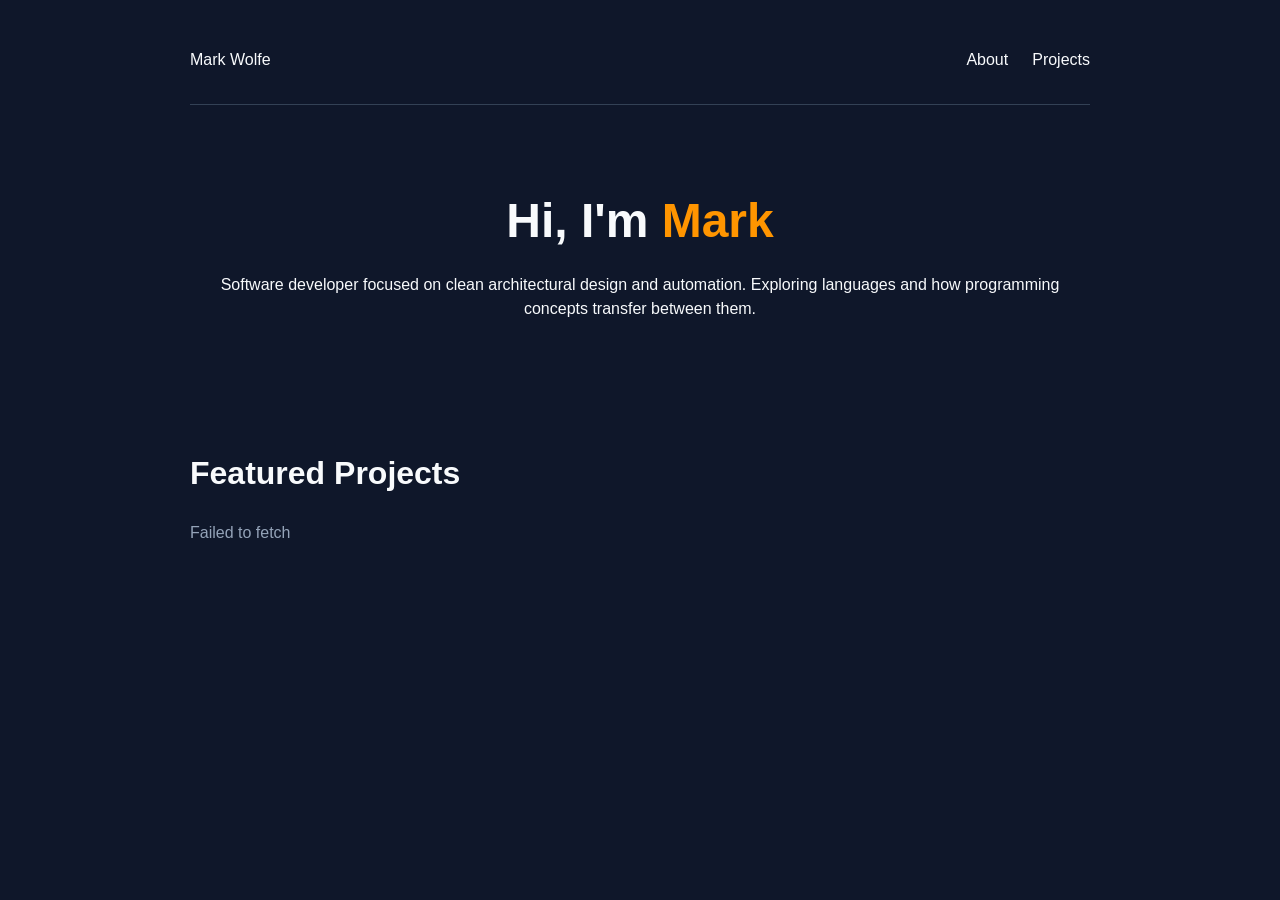
<file: index.html>
<!DOCTYPE html>
<html lang="en">

<head>
    <meta charset="UTF-8">
    <!--
        This allows the website layout to scale correctly
        across different screen sizes including mobile devices.
    -->
    <meta name="viewport" content="width=device-width, initial-scale=1.0">
    <title>Mark Wolfe | Developer Portfolio</title>
    <!--
        External CSS connection.
        This keeps visual design separated from HTML structure.
    -->
    <link rel="stylesheet" href="style.css">
</head>
<body>
    <div class="container">
        <!--
            Navigation section.
            This creates the top-level webpage navigation.
        -->
        <header class="navbar">
            <div class="logo">Mark Wolfe</div>
            <nav>
                <ul>
                    <li><a href="#about">About</a></li>
                    <li><a href="#projects">Projects</a></li>
                </ul>
            </nav>
        </header>
        <!--
            Hero section.
            This introduces who I am and what my development focus is.
        -->
        <section id="about" class="hero-section">
            <h1>
                Hi, I'm <span class="highlight">Mark</span>
            </h1>
            <p>
                Software developer focused on clean architectural design
                and automation. Exploring languages and how programming
                concepts transfer between them.
            </p>
        </section>
        <!--
            Dynamic project section.
            JavaScript will communicate with the GitHub API,
            retrieve repository data, and inject project cards
            into the target container below.
        -->
        <section id="projects" class="projects-section">

            <h2>Featured Projects</h2>
            <!--
                DOM Hook / Injection Point
                JavaScript searches for this exact ID:
                "dynamic-project-grid"
                This is where generated project cards will be placed.
            -->
            <div class="project-grid" id="dynamic-project-grid">
                <p class="loading-text">Fetching production repositories from GitHub...</p>
            </div>
        </section>
    </div>
    <!--
        JavaScript connection.

        Loading this at the end of the body allows
        the HTML structure to exist before JavaScript
        attempts to interact with DOM elements.
    -->
    <script src="app.js"></script>

</body>
</html>
</file>
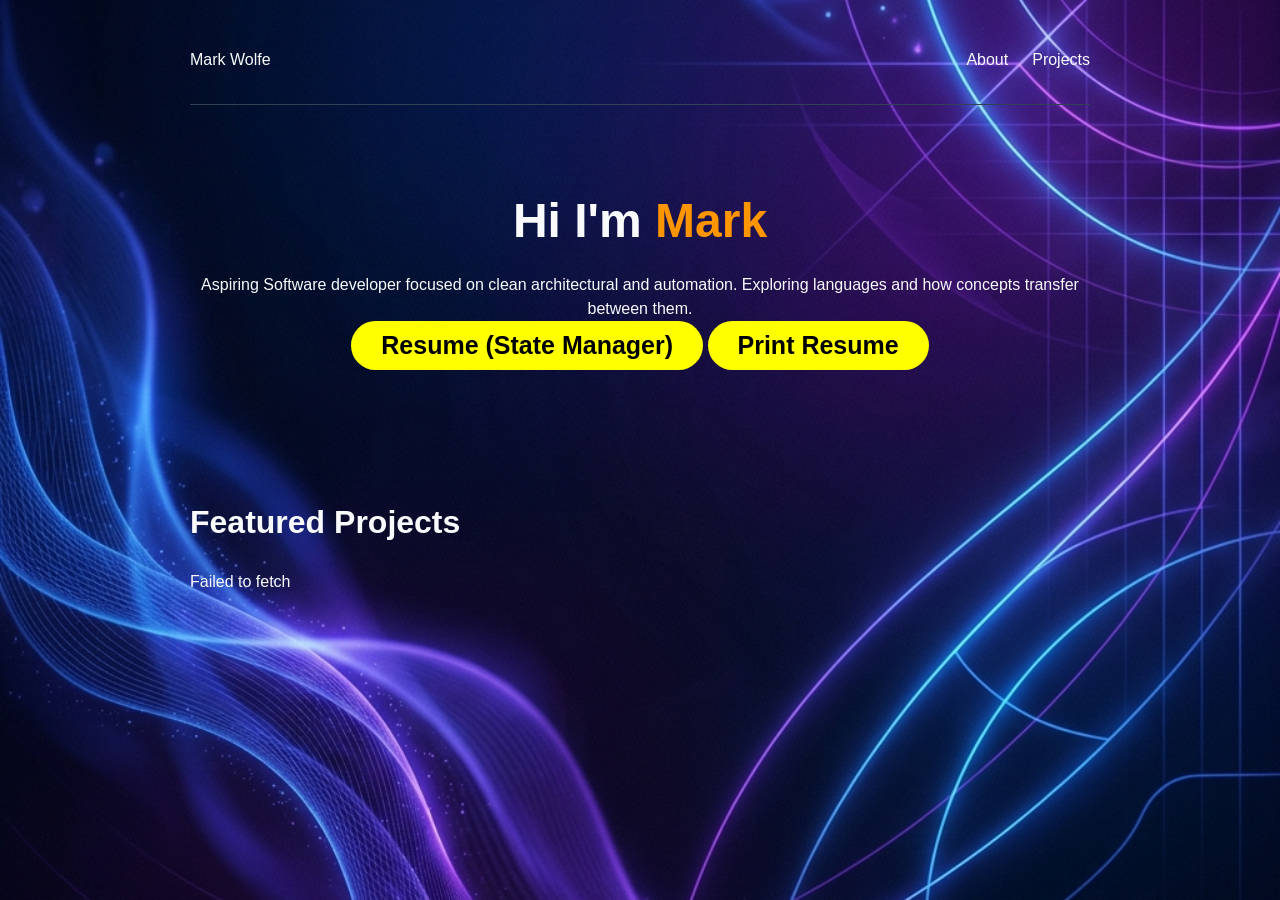
<file: In Progress/index.html>
<!DOCTYPE html>
<!--Universal Header and layout-->
<html lang="en">
    <head>
        <meta charset="UTF-8">
        <meta name = "viewport" content="width=device-width, initial-scale=1.0">
        <title>Mark Wolfe | Developer Portfolio</title>
        <link rel="stylesheet" href="style.css">
    </head>
    <body>
        <div class="container"><!--.container makes a container, .div makes a div-->
            <header class="navbar">
                <div class="header">Mark Wolfe</div>
                <nav>
                    <ul>
                        <li><a href="#about">About</a></li>
                        <!--<li><a href="#resume">Resume</a></li>-->
                        <!--<li><a href="#" onclick="document.querySelector('#open-resume-btn').click(); return false;">Resume</a></li>-->
                        <li><a href="#projects">Projects</a></li>
                        
                    </ul>
                </nav>
            </header>
<!--Universal Header and layout-->
<!--Hero Section-->
            <section id="about" class="hero-section">
                <h1>Hi I'm <span class="highlight">Mark</span></h1>
                <p>Aspiring Software developer focused on clean architectural and automation. Exploring languages and how concepts transfer between them.</p>
                
                <!--<a href="#resume" class="cta-btn">Resume (Scroll to Section)</a>-->

                <button type="button" id="open-resume-btn" class="cta-btn">Resume (State Manager)</button><!--Button for the state manager-->
                
                <a href="https://docs.google.com/document/d/1FY6PdUCxLjgwpAig-CI7HO4omwOACnfhq3rfPfkFLZ0/preview" style="display: inline-block; text-decoration: none;">
                    <button type="button" class="cta-btn">Print Resume</button>
                    <!--<button style="font-size:25px; background-color:yellow; color:black; border-radius:25px; border:none; padding:10px 30px; font-family:sans-serif; font-weight:bold; cursor:pointer;">Resume (External Link)</button>-->
                </a>
                    <!--According to the official HTML standard, an <a> element is an inline text link, while a <button> element is an interactive widget.

                    Rule: You cannot nest one interactive element inside another interactive element.

                    When a browser engine parses <a href="..."> <button> ... </button> </a>, it gets confused about user intent:

                    Does a click mean "Follow the link URL"?

                    Or does a click mean "Trigger the button element"?

                    Different browsers handle this illegal nesting unpredictably—some will strip out the <a> tag automatically, others won't trigger the click event properly, and some will cause double-triggering issues.-->
            </section>
<!--Hero Section-->
<!--Dynamic GitHub Project Section, live feed-->
            <section id="projects" class="projects-section">
                <h2>Featured Projects</h2>
                <div class="project-grid" id="dynamic-project-grid">
                    <p class="loading-text">Fetching production repositories from GitHub...</p>
                </div>
            </section>
<!--Dynamic GitHub Project Section, live feed-->
        </div>
<!-- State Manager Section Wrapper -->
            <div id="resume-glass" class="tinted-glass-plane" aria-hidden="true">
                <div class="glass-card">
                    <button id="close-resume-btn" class="close-btn" aria-label="Close Resume">&times;</button>
<!--Embedded Resume-->
                    <section id="resume">
                        <h2>Resume</h2>
                        <iframe src="https://docs.google.com/document/d/1FY6PdUCxLjgwpAig-CI7HO4omwOACnfhq3rfPfkFLZ0/preview" 
                        width="100%" 
                        height= "700" 
                        style="border: none;">
                    </iframe>
                    </section>
<!--Embedded Resume-->
<!-- State Manager Section Wrapper -->
 <!--Embedded Resume no Glass Panel-->
            <!--<section id="resume">
                <h2>Resume</h2>
                <iframe src="https://docs.google.com/document/d/e/2PACX-1vSJZ-3kyyJFJUR3piHCNl--UwSlnZ0yjDoEPZcUroTHVf3au9WolgPHWpq8UKXuXrguYMmAdw5nIkpZ/pub" 
                width="100%" 
                height= "600" 
                style="border: none;">
            </iframe>
            </section>-->
<!--Embedded Resume no Glass Panel-->
        <script src="app.js"></script>
    </body> 
</html>
</file>
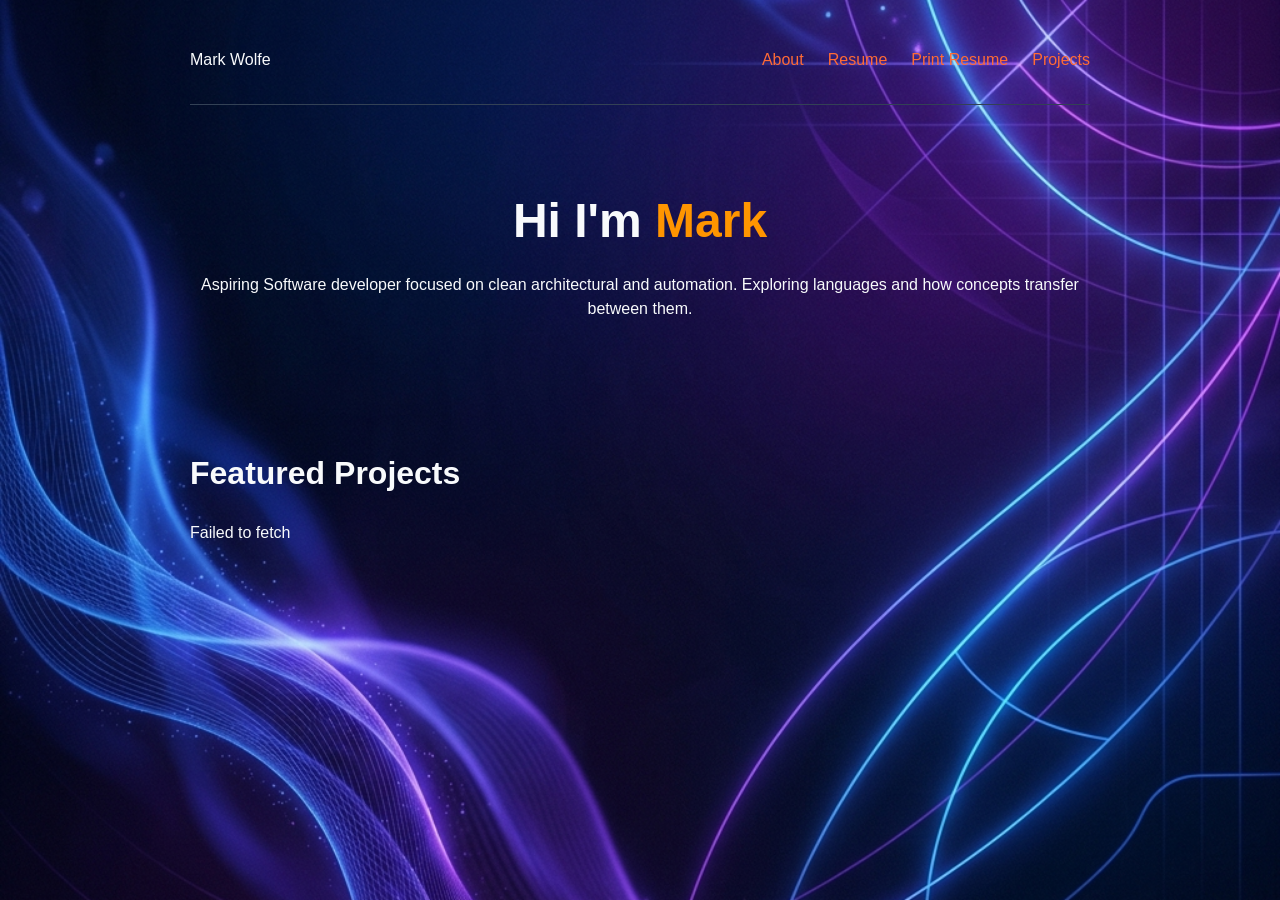
<file: In Progress/Portfolio v2 Varient 1/index.html>
<!DOCTYPE html>
<!--Universal Header and layout-->
<html lang="en">
    <head>
        <meta charset="UTF-8">
        <meta name = "viewport" content="width=device-width, initial-scale=1.0">
        <title>Mark Wolfe | Developer Portfolio</title>
        <link rel="stylesheet" href="style.css">
    </head>
    <body>
        <div class="container"><!--.container makes a container, .div makes a div-->
            <header class="navbar">
                <div class="header">Mark Wolfe</div>
                <nav>
                    <ul>
                        <li><a href="#about">About</a></li>
                        <!--<li><a href="#resume">Resume</a></li>-->
                        <li><a href="#" id="open-resume-btn" class="open-resume-btn">Resume</a></li>
                        <li><a href="https://docs.google.com/document/d/1FY6PdUCxLjgwpAig-CI7HO4omwOACnfhq3rfPfkFLZ0/preview" target="_blank" class="print-resume">Print Resume</a></li>
                        <li><a href="#projects">Projects</a></li>
                        
                    </ul>
                </nav>
            </header>
<!--Universal Header and layout-->
<!--Hero Section-->
            <section id="about" class="hero-section">
                <h1>Hi I'm <span class="highlight">Mark</span></h1>
                <p>Aspiring Software developer focused on clean architectural and automation. Exploring languages and how concepts transfer between them.</p>
                
                <!--<a href="#resume" class="cta-btn">Resume (Scroll to Section)</a>-->
                
                <!--<button type="button" id="open-resume-btn" class="cta-btn">Resume (State Manager)</button>-->
<!--Button for the state manager-->
            
                <!--<a href="https://docs.google.com/document/d/1FY6PdUCxLjgwpAig-CI7HO4omwOACnfhq3rfPfkFLZ0/preview" style="display: inline-block; text-decoration: none;">
                    <button type="button" class="cta-btn">Print Resume</button>
                    <button style="font-size:25px; background-color:yellow; color:black; border-radius:25px; border:none; padding:10px 30px; font-family:sans-serif; font-weight:bold; cursor:pointer;">Resume (External Link)</button>
                </a>-->
                    <!--According to the official HTML standard, an <a> element is an inline text link, while a <button> element is an interactive widget.

                    Rule: You cannot nest one interactive element inside another interactive element.

                    When a browser engine parses <a href="..."> <button> ... </button> </a>, it gets confused about user intent:

                    Does a click mean "Follow the link URL"?

                    Or does a click mean "Trigger the button element"?

                    Different browsers handle this illegal nesting unpredictably—some will strip out the <a> tag automatically, others won't trigger the click event properly, and some will cause double-triggering issues.-->
            </section>
<!--Hero Section-->
<!--Dynamic GitHub Project Section, live feed-->
            <section id="projects" class="projects-section">
                <h2>Featured Projects</h2>
                <div class="project-grid" id="dynamic-project-grid">
                    <p class="loading-text">Fetching production repositories from GitHub...</p>
                </div>
            </section>
<!--Dynamic GitHub Project Section, live feed-->
        </div>
<!-- State Manager Section Wrapper -->
            <div id="resume-glass" class="tinted-glass-plane" aria-hidden="true">
                <div class="glass-card">
                    <button id="close-resume-btn" class="close-btn" aria-label="Close Resume">&times;</button>
<!--Embedded Resume-->
                    <section id="resume">
                        <h2>Resume</h2>
                        <iframe src="https://docs.google.com/document/d/1FY6PdUCxLjgwpAig-CI7HO4omwOACnfhq3rfPfkFLZ0/preview" 
                        width="100%" 
                        height= "700" 
                        style="border: none;">
                    </iframe>
                    </section>
<!--Embedded Resume-->
<!-- State Manager Section Wrapper -->
 <!--Embedded Resume no Glass Panel-->
            <!--<section id="resume">
                <h2>Resume</h2>
                <iframe src="https://docs.google.com/document/d/e/2PACX-1vSJZ-3kyyJFJUR3piHCNl--UwSlnZ0yjDoEPZcUroTHVf3au9WolgPHWpq8UKXuXrguYMmAdw5nIkpZ/pub" 
                width="100%" 
                height= "600" 
                style="border: none;">
            </iframe>
            </section>-->
<!--Embedded Resume no Glass Panel-->
        <script src="app.js"></script>
    </body> 
</html>
</file>
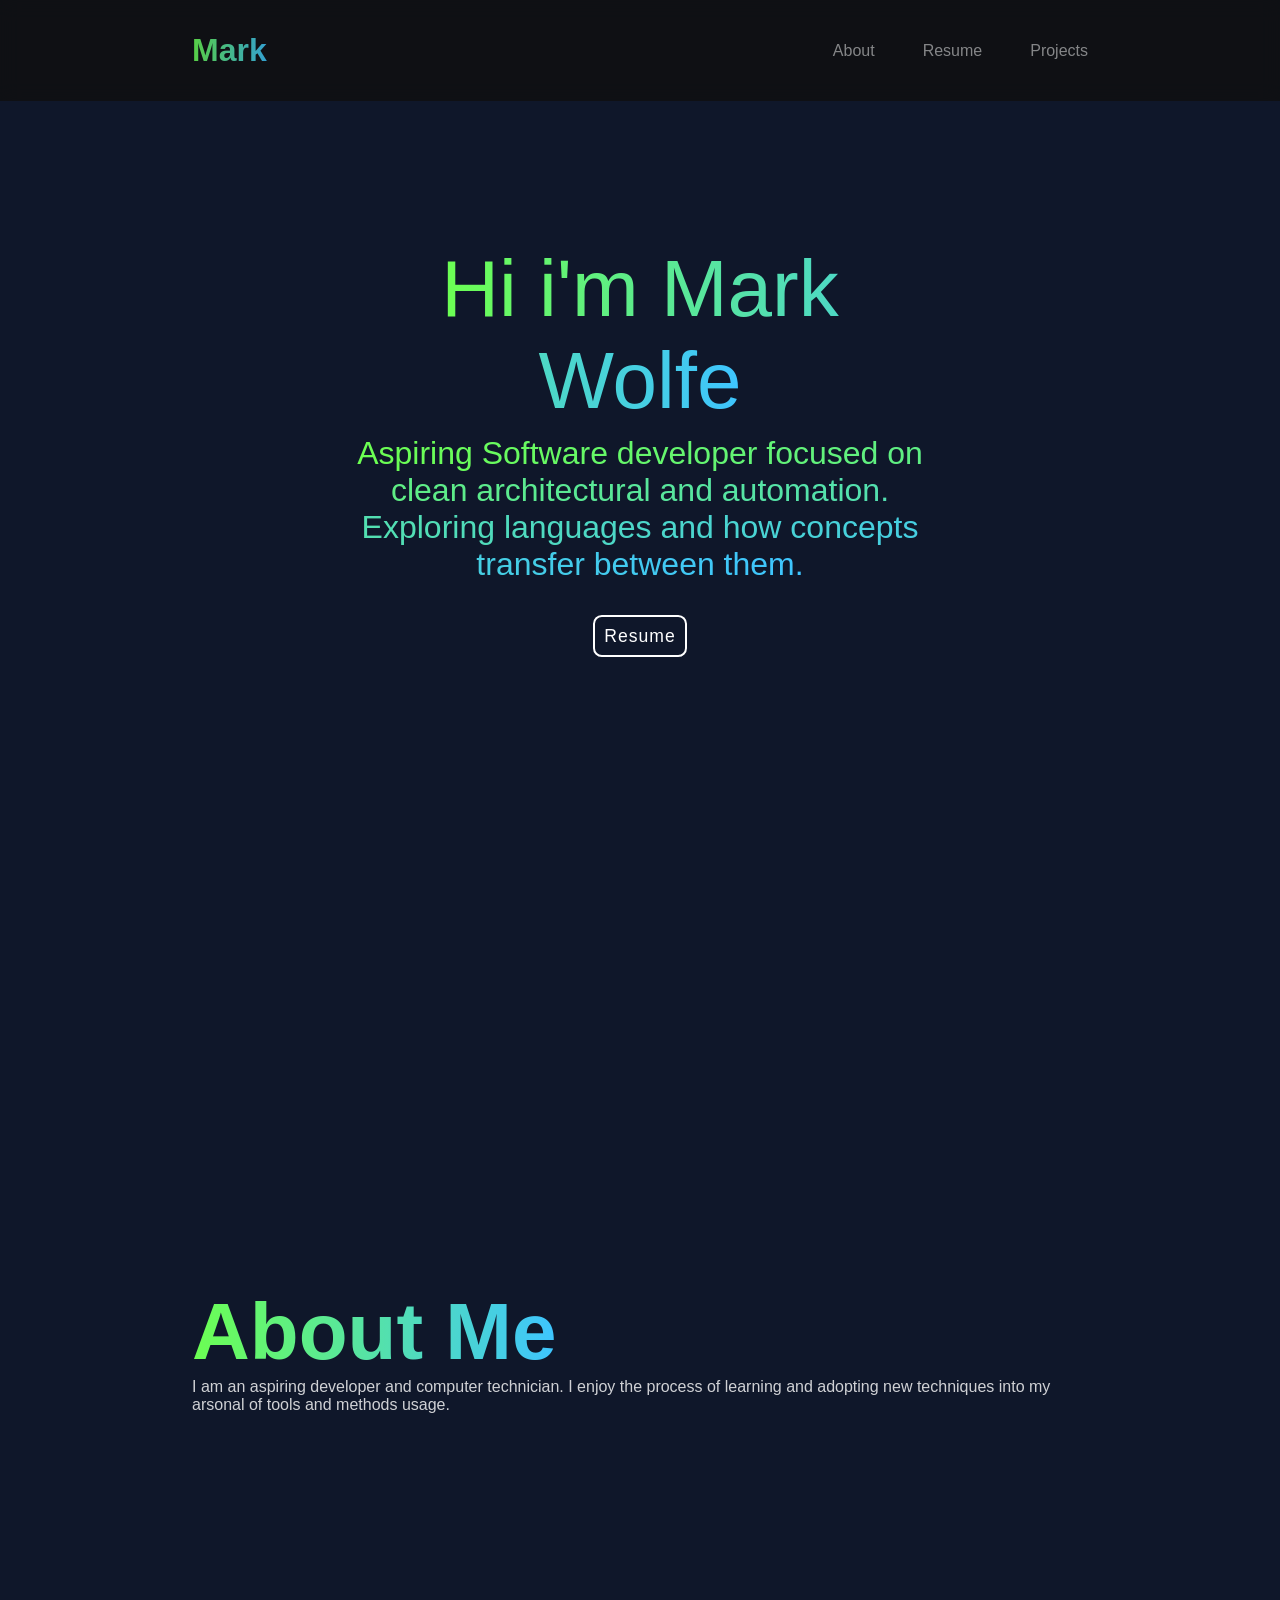
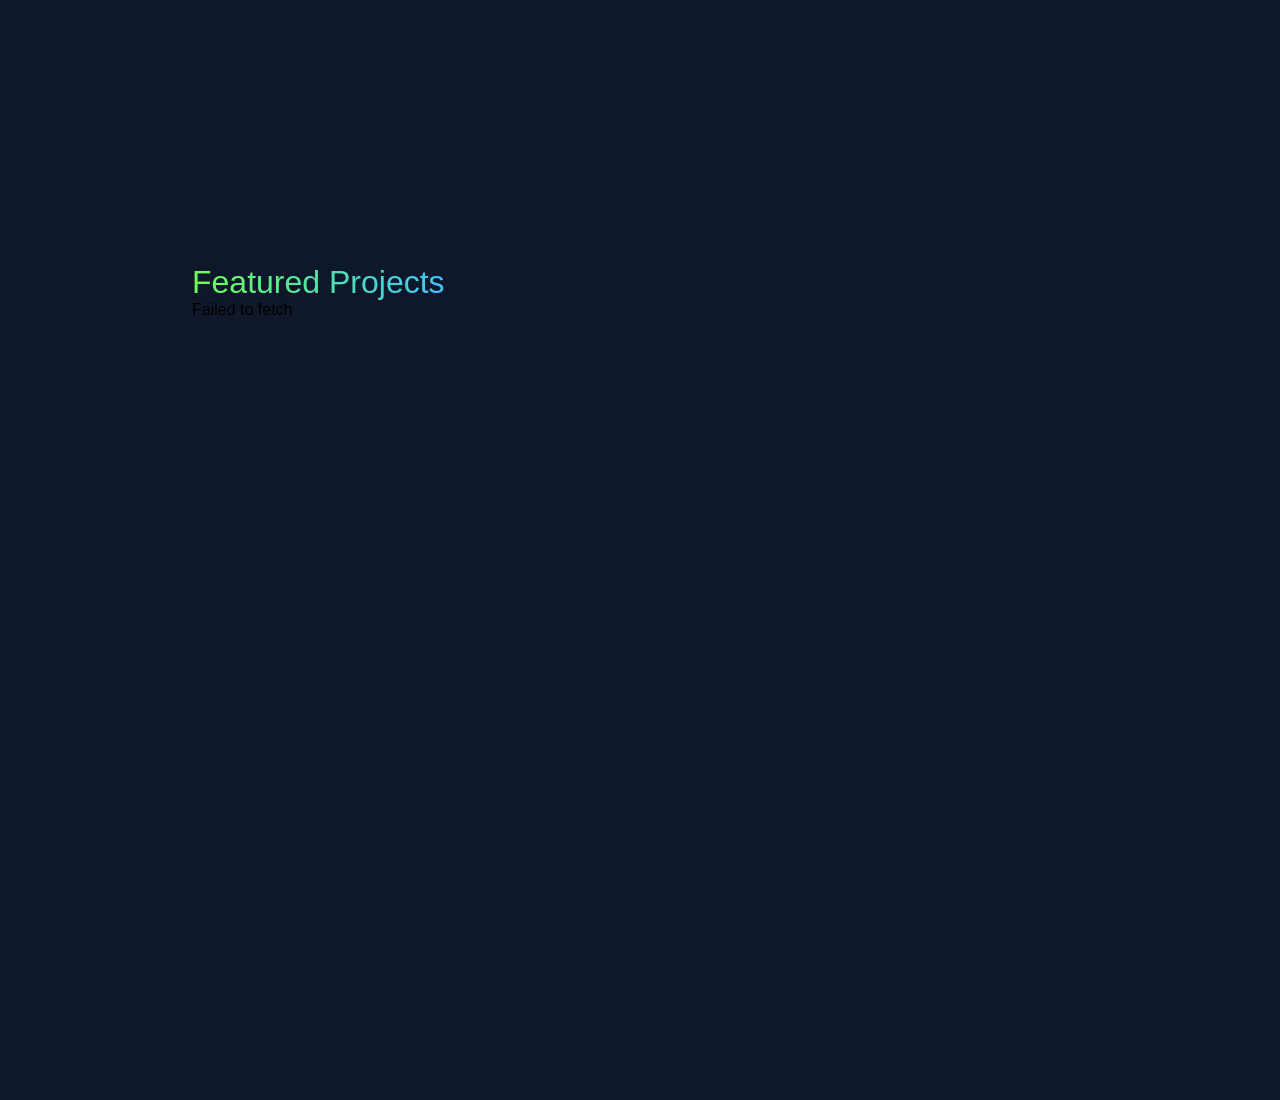
<file: In Progress/Portfolio v2 Varient 2/index.html>
<!DOCTYPE html>
<html lang="en">
    <head>
        <meta charset="UTF-8">
        <meta name="viewport" content="width=device-width, initial-scale=1.0" />
        <title>Portfolio Website</title>
        <link rel="stylesheet" href="style.css" />
    <link href="https://unpkg.com/boxicons@2.1.4/css/boxicons.min.css" rel="stylesheet">
    </head>
    <body>
<!--Navigation bar-->
<!--<span></span> gives the Logo text a gradiant effect.-->
<!--This will be set to the left.-->
<!--ul = unordered list-->
<!--This will be centered-->
    <nav class="navbar">
        <a href="#" class="logo"><span>Mark</span></a>
        <ul class="links">
        <li><a href="#about">About</a></li>
        <li><a href="https://docs.google.com/document/d/1FY6PdUCxLjgwpAig-CI7HO4omwOACnfhq3rfPfkFLZ0/preview" target="_blank" class="print-resume">Resume</a></li>
        <li><a href="#projects">Projects</a></li>
        </ul>
    </nav>
<!--Navigation bar-->
<!--Home Section-->
    <section id="home">
        <div class="info-box">
            <h1><span>Hi i'm Mark Wolfe</span></h1>
            <h2><span>Aspiring Software developer focused on clean architectural and automation. Exploring languages and how concepts transfer between them.</span></h2>
        </div>
        <div class="btn-box">
            <a href="https://docs.google.com/document/d/1FY6PdUCxLjgwpAig-CI7HO4omwOACnfhq3rfPfkFLZ0/preview"
            target="_blank"
            rel="noopener noreferrer">
        <div class="btn">Resume</div>
    </a>
</div>
    </section>
<!--Home Section-->
<!--About me-->
<section id="about">
    <div class="about-box">
        <h1><span>About Me</span></h1>
        <p>I am an aspiring developer and computer technician. I enjoy the process of learning and adopting new techniques into my arsonal of tools and methods usage.</p>
    </div>
</section>
<!--About me-->
</div>
</section>

<!--Dynamic GitHub Project Section, live feed-->
    <section id="projects" class="projects-section">
        <h2><span>Featured Projects</span></h2>
        <div class="project-grid" id="dynamic-project-grid">
            <p class="loading-text">Fetching production repositories from GitHub...</p>
        </div>
    </section>
<!--Dynamic GitHub Project Section, live feed-->
        <script src="app.js"></script>
    </body>
</html>

<!--Embedded Resume no Glass Panel-->
<!--
<section id="resume">
    <h2>Resume</h2>
    <div style="position: relative; width: 100%; height: 600px; overflow: hidden;">
        <iframe src="https://docs.google.com/document/d/e/2PACX-1vSJZ-3kyyJFJUR3piHCNl--UwSlnZ0yjDoEPZcUroTHVf3au9WolgPHWpq8UKXuXrguYMmAdw5nIkpZ/pub?embedded=true" 
          style="position: absolute; top: -55px; left: 0; width: 100%; height: 655px;" 
          frameborder="0">
        </iframe>
</div>
-->
    <!--<iframe src="https://google.com" width="100%" height="600px" frameborder="0"></iframe>-->
    <!--<div style="position: relative; width: 100%; height: 600px; overflow: hidden;">--> <!--Push the iframe upwards to hide the banner from view -->
    <!--<iframe src="YOUR_ORIGINAL_GOOGLE_EMBED_URL" style="position: absolute; top: -55px; left: 0; width: 100%; height: 655px;" frameborder="0"></iframe>-->
<!--Embedded Resume no Glass Panel-->
</file>
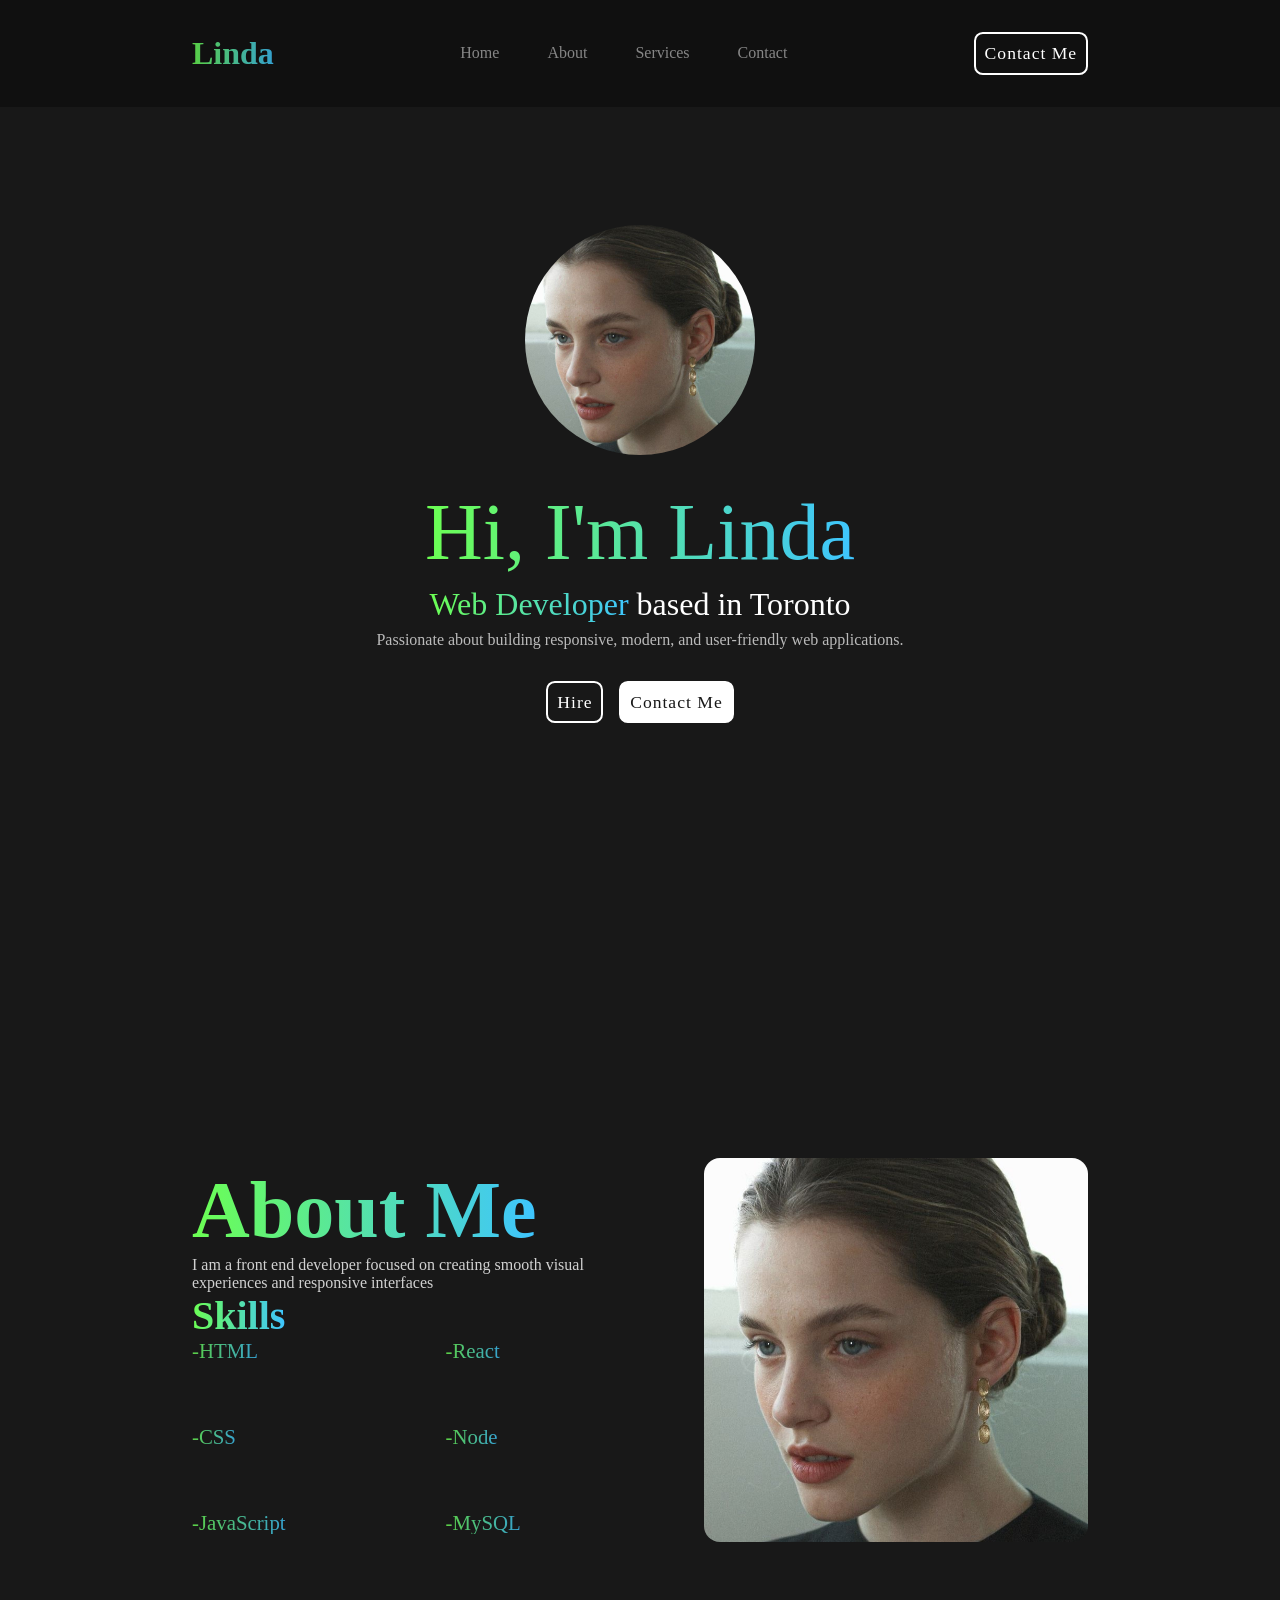
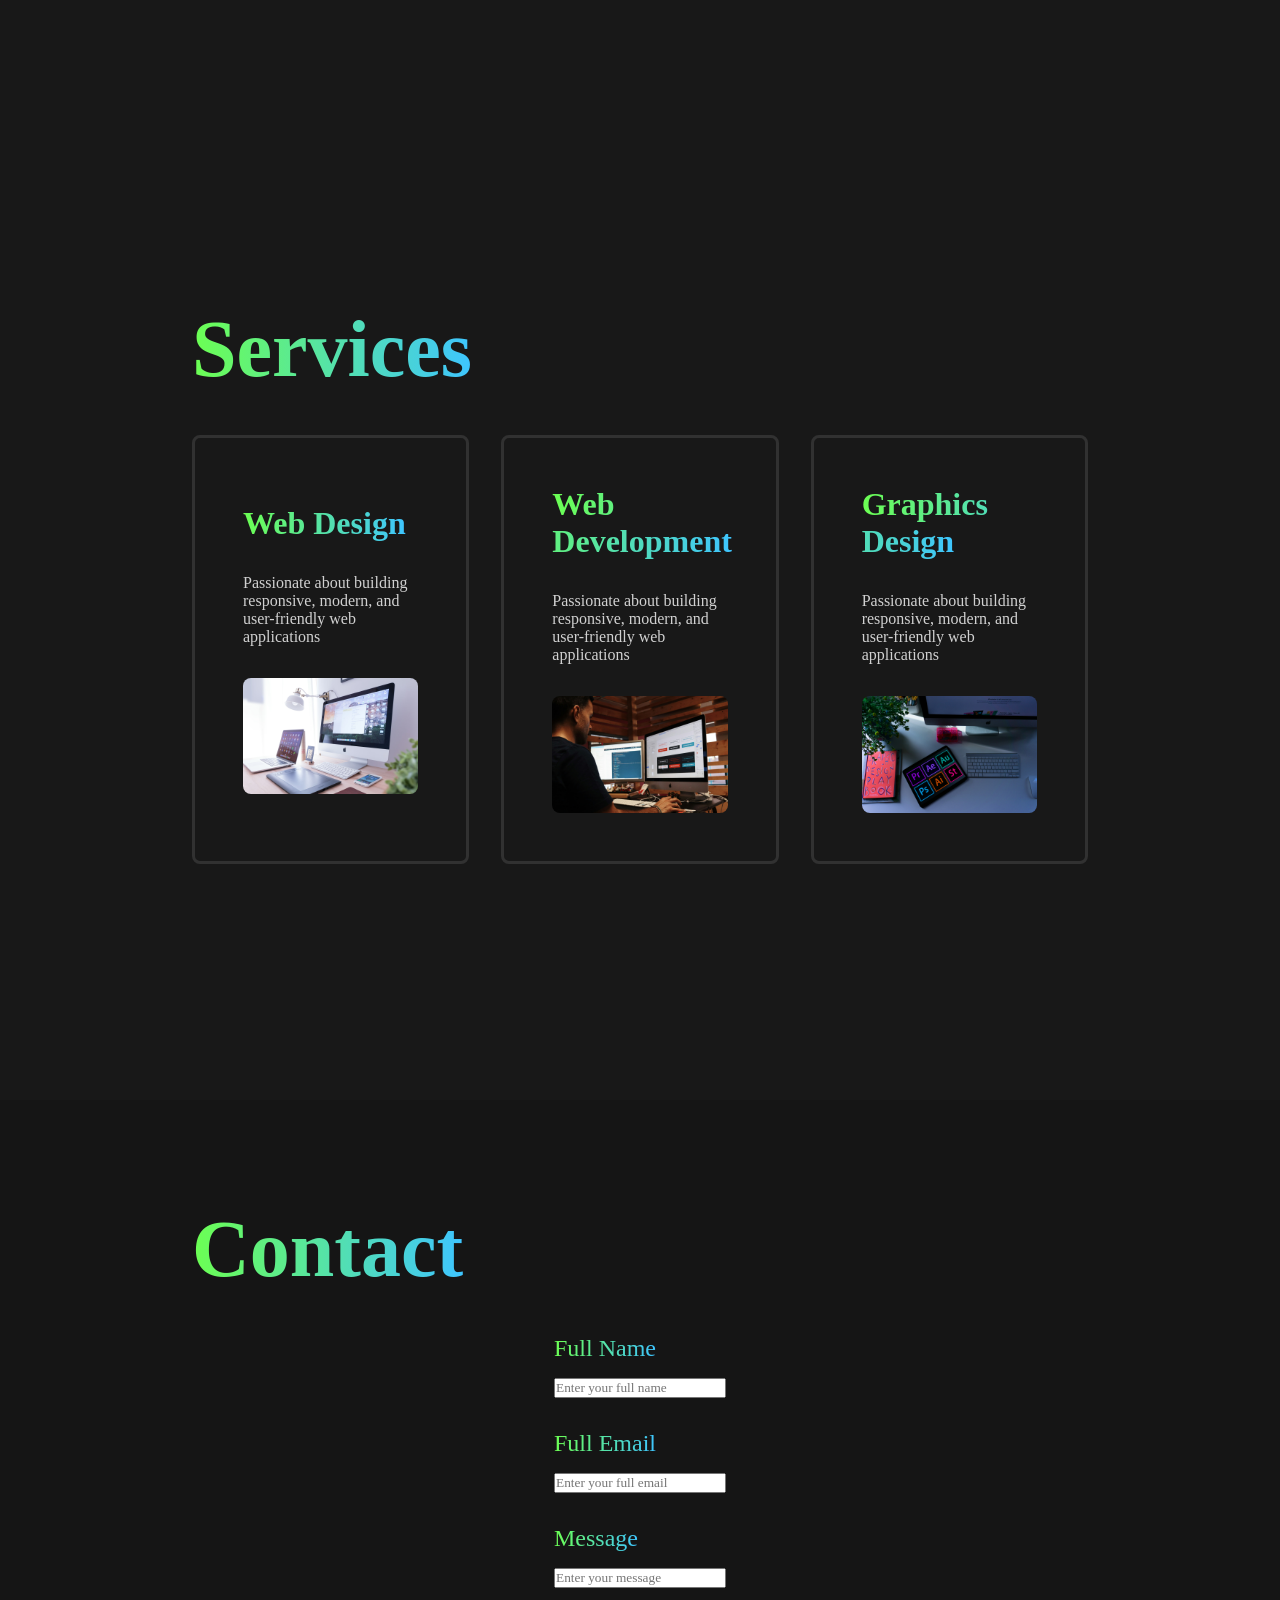
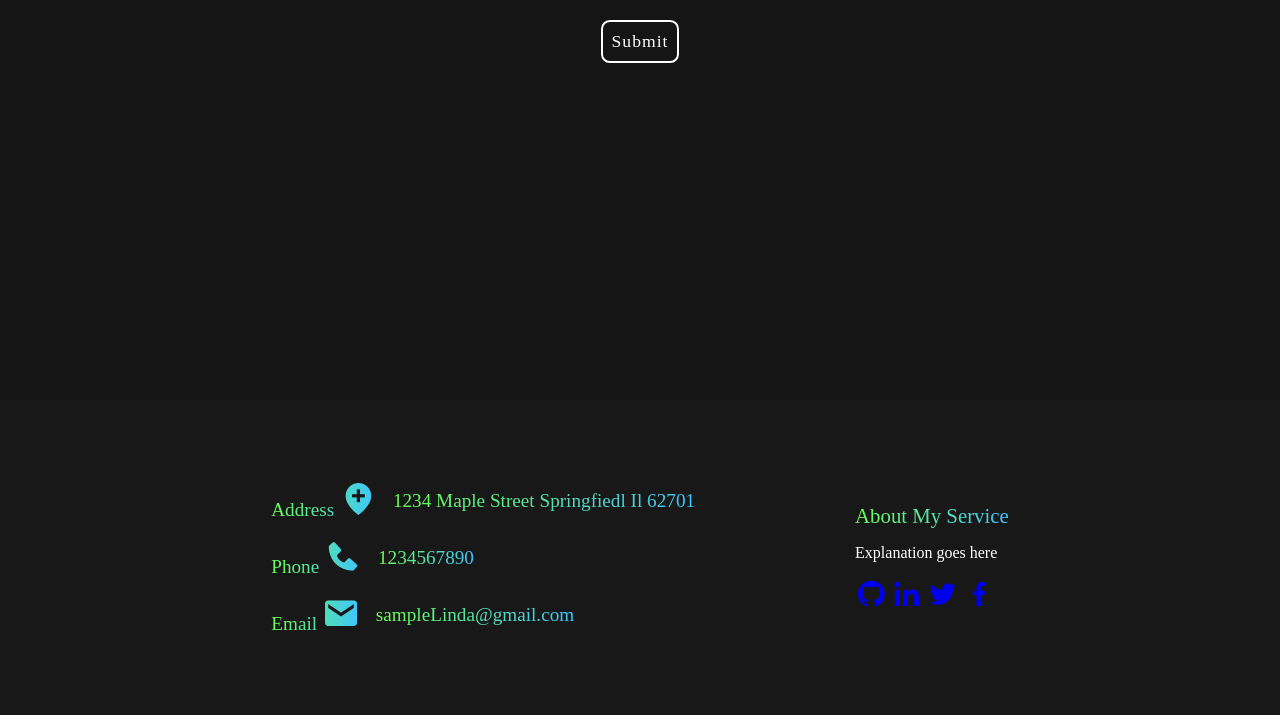
<file: In Progress/Version 2 Inspirations/Dynamic GitHub Portfolio/How To Web Dev Tutorial/My Inteprtation/index.html>
<!DOCTYPE html>
<html lang="en">
  <head>
    <meta charset="UTF-8" />
    <meta name="viewport" content="width=device-width, initial-scale=1.0" />
    <title>Portfolio Website</title>
    <!-- Custom CSS -->
    <link rel="stylesheet" href="style.css" />
    <!-- Boxicons CDN -->
    <link href="https://unpkg.com/boxicons@2.1.4/css/boxicons.min.css" rel="stylesheet">
  </head>
  <body>
    <!--Navigation bar-->
    <nav>
        <!--<span></span> gives the Logo text a gradiant effect.-->
        <!--This will be set to the left.-->
        <a href="#" class="logo"><span>Linda</span></a>
        <!--ul = unordered list-->
        <!--This will be centered-->
        <ul class="links">
            <a href="#home">Home</a>
            <a href="#about">About</a>
            <a href="#services">Services</a>
            <a href="#contact">Contact</a>
        </ul>

        <!--Contact button to the right-->
        <i class="bx bx-menu" id="menu"></i>

        <!--CTA Button-->
        <a href="#contact" class="btn">Contact Me</a>

    </nav> <!--This sets the navigation bar-->
    <!--Navigation bar-->

    <!-- Home Section -->
  <section id="home">
    <img src="image.jpg" alt="">
    
    <div class="info-box">
      <h1><span>Hi, I'm Linda</span></h1>
      <h3><span>Web Developer</span> based in Toronto</h3>
      <p>Passionate about building responsive, modern, and user-friendly web applications.</p>
    </div>

    <div class="btn-box">
      <div class="btn">Hire</div>
      <div class="btn">Contact Me</div>
    </div>
  </section>
    <!--Home Section-->
 
  <!--About me section-->
  <section id="about">
    <div class="about-box">
      <div class="about-info">
        <h1><span>About Me</span></h1>
        <p>I am a front end developer focused on creating smooth visual experiences and responsive interfaces</p>
      </div>
  <!--About me section-->
      <!--The tutorial uses a Boxicon "<i class= 'bx bx-chevron-right' ></i>" that appears to be unavailable in the free version. Rather than spending additional time searching for a replacement, I substituted a dash because the icon is purely cosmetic and does not affect functionality..-->
      <!--Skills section-->
      <h2><span>Skills</span></h2>
      <div class="skills">
        <ul>
          <li>
            <span>-HTML</span>
          </li>
          <li>
            <span>-CSS</span>
          </li>
          <li>
            <span>-JavaScript</span>
          </li>
        </ul>
        <ul>
          <li>
            <span>-React</span>
          </li>
          <li>
            <span>-Node</span>
          </li>
          <li>
            <span>-MySQL</span>
          </li>
        </ul>
      </div>
    </div>
    <img src="image.jpg" alt="">
  </section>
  <!--Skills section-->
  <!--Services section-->
  <section id="services">
    <h1 class="header"><span>Services</span></h1>
      <div class="services-container">
        <div class="box">
          <h1><span>Web Design</span></h1>
          <p>Passionate about building responsive, modern, and user-friendly web applications</p>
          <img src="web-dev.jpg" alt="">
        </div>
        <div class="box">
          <h1><span>Web Development</span></h1>
          <p>Passionate about building responsive, modern, and user-friendly web applications</p>
          <img src="web-design.jpg" alt="">
        </div>
        <div class="box">
          <h1><span>Graphics Design</span></h1>
          <p>Passionate about building responsive, modern, and user-friendly web applications</p>
          <img src="graphic.jpg" alt="">
        </div>
      </div>
  </section>
  <!--Services section-->
  
  <!--Video stopped at 27 minutes https://www.youtube.com/watch?v=GnFH9Eg-OuM&list=PL4FL-XepWXttYviyLh0yEiNOhAj_qCYs4&index=3-->
  
  <!--Contact section-->
  <!--section#contact makes a section with the id of contact-->
  <section id="contact">
    <!--h1.header short hand learned-->
    <h1 class="header"><span>Contact</span></h1>
    <form action="#">
      <!--.input-box-->
      <div class="input-box">
        <span>Full Name</span>
        <input type="text" placeholder="Enter your full name">
      </div>
      <div class="input-box">
        <span>Full Email</span>
        <input type="text" placeholder="Enter your full email">
      </div>
      <div class="input-box">
        <span>Message</span>
        <input type="text" placeholder="Enter your message">
      </div>
      <!--Outside the div but inside the form-->
      <!--.btn shorthand for making a button-->
      <div class="btn">Submit</div>
    </form>
    <!--Contact section-->
  </section>
  <!--Footer-->
  <footer>
  <!--col-left this just makes a column to the left <col-left></col-left>, .col-left - this makes a column div class <div class="col-left"></div>-->
  <div class="col-left">
    <!--Not sure if it is me or my skill, or just not knowing how boxicon works I can't get them to work.-->
    <div class="col-box">
      <span>Address <i class='bx bxs-location-plus'></i></span>
      <span>1234 Maple Street Springfiedl Il 62701</span>
    </div>
    <div class="col-box">
      <span>Phone <i class='bx bxs-phone'></i></span>
      <span>1234567890</span>
    </div>
    <div class="col-box">
      <span>Email <i class='bx bxs-envelope'></i></span>
      <span>sampleLinda@gmail.com</span>
    </div>
  </div>

  <div class="col-right">
    <span>About My Service</span>
    <p>Explanation goes here</p>
    <div class="social-icons">
      <a href="#" target="_blank"><i class='bx bxl-github'></i></a>
      <a href="#" target="_blank"><i class='bx bxl-linkedin'></i></a>
      <a href="#" target="_blank"><i class='bx bxl-twitter'></i></a>
      <a href="#" target="_blank"><i class='bx bxl-facebook'></i></a>
    </div>
  </div>
  </footer>
  <!--Footer-->
    
  <!--In his video he has js named script, I am used to app.js so I named it accordingly.-->
    <script src="app.js"></script>
  </body>
</html>
</file>
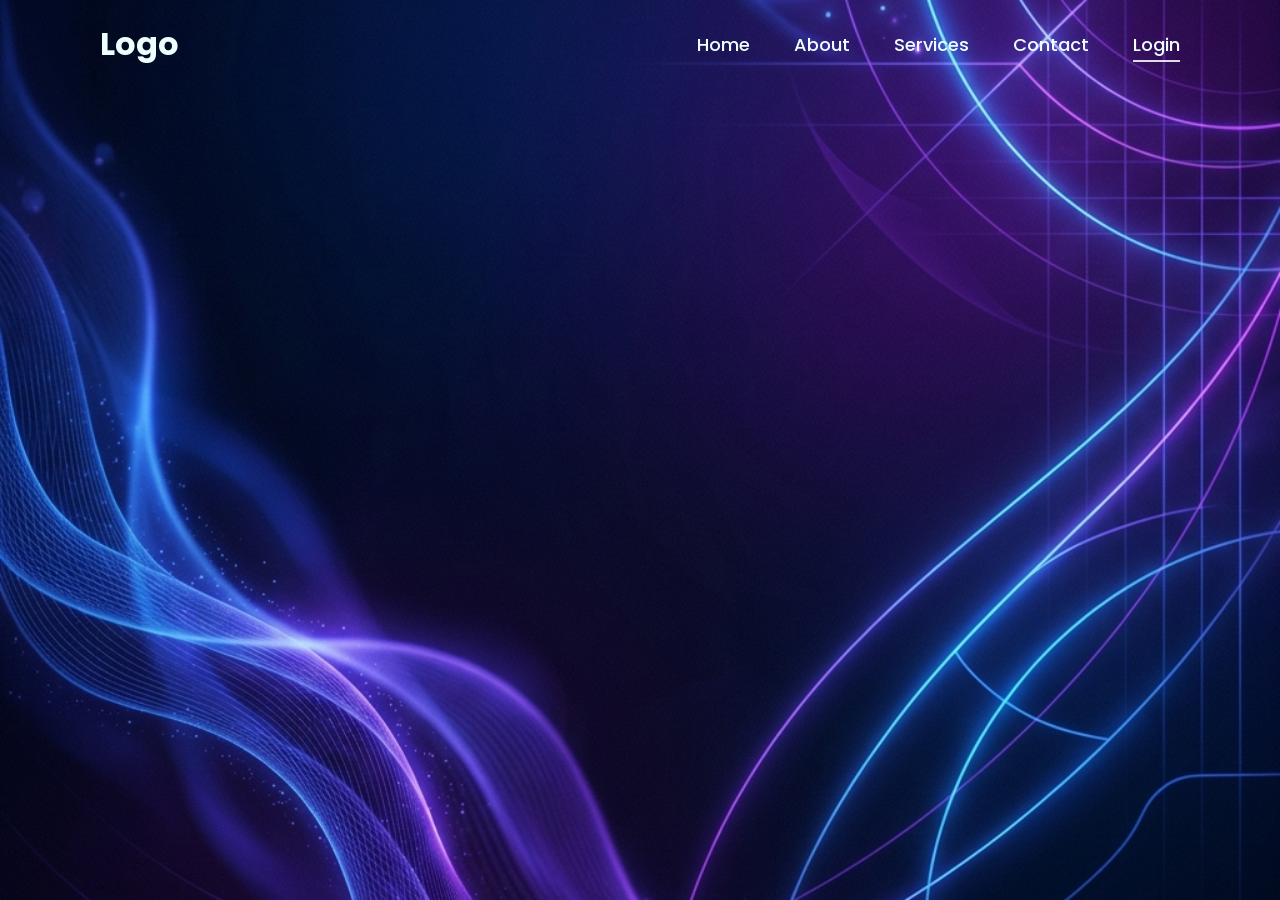
<file: In Progress/Version 2 Inspirations/Log_in_registration_page/Stable/Stable/index.html>
<!DOCTYPE html>
<html lang="en">

<head>
    <meta charset="UTF-8">
    <meta http-equiv="X-UA-Compatible" content="IE=edge">
    <meta name="viewport" content="width=device-width, initial-scale=1.0">
    <title>Website With Login and Register</title>
    <link rel="stylesheet" href="style.css">
    <link href='https://unpkg.com/boxicons@2.1.4/css/boxicons.min.css' rel='stylesheet'>
</head>

<body>
    <header class="header">
        <a href="#" class="logo">Logo</a>
        <nav class="navbar">
            <a href="#">Home</a>
            <a href="#">About</a>
            <a href="#">Services</a>
            <a href="#">Contact</a>
            <button class="btnLogin-popup">Login</button>
        </nav>
    </header>

    <section class="section">
            <div class="wrapper">
                <span class="icon-close">
                    <i class='bx bx-x'></i>
                </span>
                <div class="logreg-box">
                    <!--Login form-->
                    <div class="form-box login">
                        <div class="logreg-title">
                            <h2>Login</h2>
                            <p>Please Login</p>
                        </div>
                        
                        <form action="#">
                            <div class="input-box">
                                <span class="icon"><i class='bx bx-envelope'></i></span>
                                <input type="email" required>
                                <label>Email</label>
                            </div>
                            
                            <div class="input-box">
                                <span class="icon"><i class='bx bx-lock'></i></span>
                                <input type="password" required>
                                <label>Password</label>
                            </div>
                            
                            <div class="remember-forgot">
                                <label><input type="checkbox">Remember me</label>
                                <a href="#">Forgot password</a>
                            </div>
                            
                            <button type="submit" class="btn">Login</button>
                            
                            <div class="logreg-link">
                                <p>Don't have an account? <a href="#" class="register-link">Register</a></p>
                            </div>
                        </form>
                    </div>
                    <!--Registration form-->
                    <div class="form-box register">
                        <div class="logreg-title">
                            <h2>Registration</h2>
                            <p>Please provide the following  to verify your identity.</p>
                        </div>
                        
                        <form action="#">
                            <div class="input-box">
                                <span class="icon"><i class='bx bx-user'></i></span>
                                <input type="text" required>
                                <label>Full name</label>
                            </div>
                            <div class="input-box">
                                <span class="icon"><i class='bx bx-envelope'></i></span>
                                <input type="email" required>
                                <label>Email</label>
                            </div>
                            
                            <div class="input-box">
                                <span class="icon"><i class='bx bx-lock'></i></span>
                                <input type="password" required>
                                <label>Password</label>
                            </div>
                            
                            <div class="remember-forgot">
                                <label><input type="checkbox">I agree to the terms and conditions.</label>
                            </div>
                            
                            <button type="submit" class="btn">Register</button>
                            
                            <div class="logreg-link">
                                <p>Already have an account? <a href="#" class="login-link">Login</a></p>
                            </div>
                        </form>
                    </div>
                </div>
                <div class="media-options">
                    <a href="#">
                        <i class='bx bxl-google'></i>
                        <span>Login with Google</span>
                    </a>
                </div>
                <div class="media-options">
                    <a href="#">
                        <i class='bx bxl-facebook-circle'></i>
                        <span>Login with Facebook</span>
                    </a>
                </div>
            </div>
        </section>

    <script src="script.js"></script>
</body>

</html>
<!-- 
How To Make A Website With Login And Register Page | HTML CSS & Javascript
https://www.youtube.com/watch?v=uTCmNDnP2VY&list=WL&index=67&t=108s 
-->
</file>
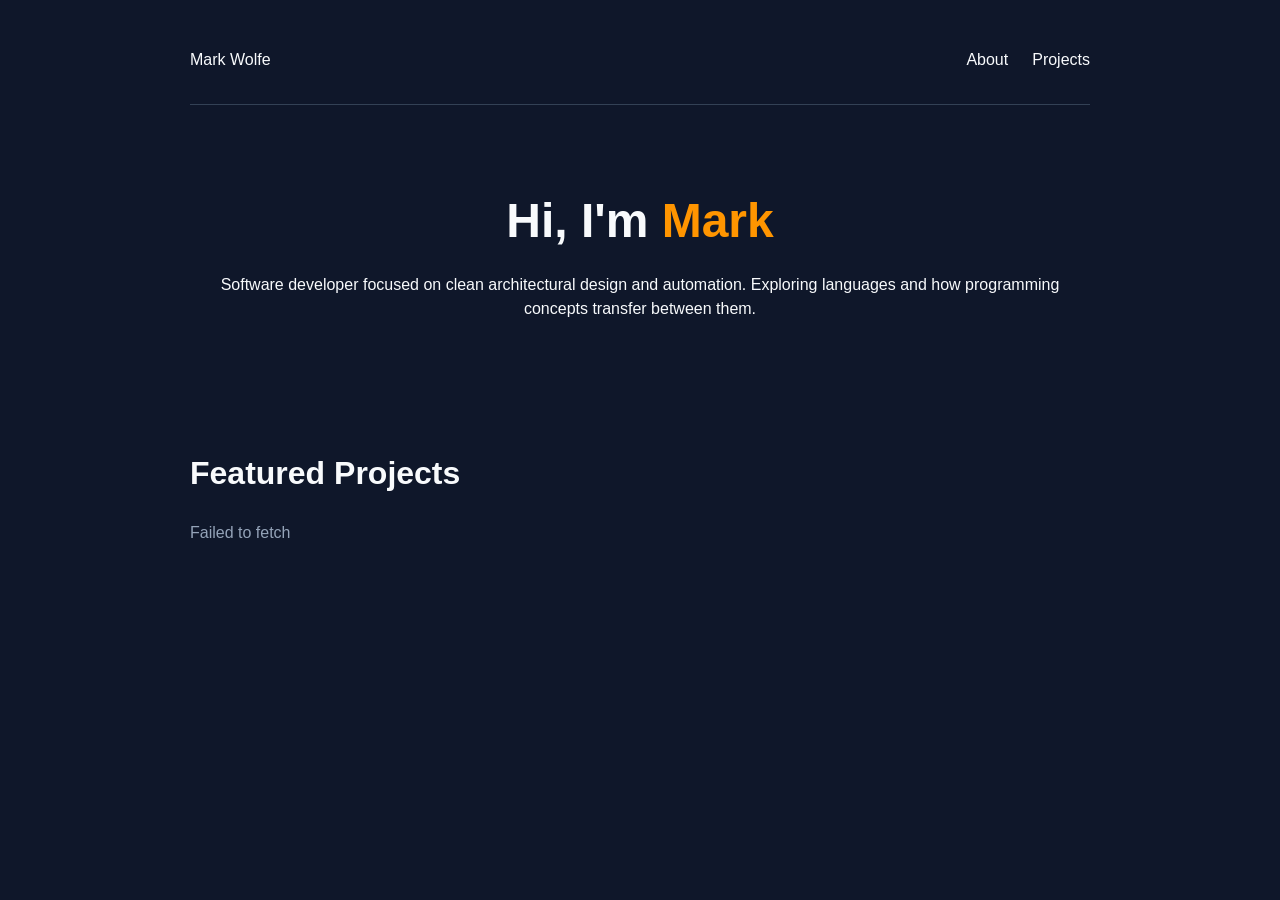
<file: In Progress/Version 2 Inspirations/Dynamic GitHub Portfolio/Original/originalindex.html>
<!DOCTYPE html>
<html lang="en">

<head>
    <meta charset="UTF-8">
    <!--
        This allows the website layout to scale correctly
        across different screen sizes including mobile devices.
    -->
    <meta name="viewport" content="width=device-width, initial-scale=1.0">
    <title>Mark Wolfe | Developer Portfolio</title>
    <!--
        External CSS connection.
        This keeps visual design separated from HTML structure.
    -->
    <link rel="stylesheet" href="originalstyle.css">
</head>
<body>
    <div class="container">
        <!--
            Navigation section.
            This creates the top-level webpage navigation.
        -->
        <header class="navbar">
            <div class="logo">Mark Wolfe</div>
            <nav>
                <ul>
                    <li><a href="#about">About</a></li>
                    <li><a href="#projects">Projects</a></li>
                </ul>
            </nav>
        </header>
        <!--
            Hero section.
            This introduces who I am and what my development focus is.
        -->
        <section id="about" class="hero-section">
            <h1>
                Hi, I'm <span class="highlight">Mark</span>
            </h1>
            <p>
                Software developer focused on clean architectural design
                and automation. Exploring languages and how programming
                concepts transfer between them.
            </p>
        </section>
        <!--
            Dynamic project section.
            JavaScript will communicate with the GitHub API,
            retrieve repository data, and inject project cards
            into the target container below.
        -->
        <section id="projects" class="projects-section">

            <h2>Featured Projects</h2>
            <!--
                DOM Hook / Injection Point
                JavaScript searches for this exact ID:
                "dynamic-project-grid"
                This is where generated project cards will be placed.
            -->
            <div class="project-grid" id="dynamic-project-grid">
                <p class="loading-text">Fetching production repositories from GitHub...</p>
            </div>
        </section>
    </div>
    <!--
        JavaScript connection.

        Loading this at the end of the body allows
        the HTML structure to exist before JavaScript
        attempts to interact with DOM elements.
    -->
    <script src="originalapp.js"></script>

</body>
</html>
</file>
<file: style.css>
/*
    Base system configurations

    :root stores global CSS variables.
    These act like reusable constants so the color system
    can be changed from one location instead of searching
    through the entire stylesheet.
*/
:root {
    --bg: #0f172a;
    --card-bg: #1e293b;
    --text: #f8fafc;
    --text-dim: #94a3b8;
    --accent: #ff9500; 
    --accent-hover: #cc7800;
}
/*
    Enables smooth scrolling when navigation links
    jump to sections of the webpage.
*/
html {
    scroll-behavior: smooth;
}
/*
    Universal configuration.
    The * selector applies these rules to every element.
    box-sizing prevents padding and borders from unexpectedly
    increasing element dimensions.
*/
* {
    margin: 0;
    padding: 0;
    box-sizing: border-box;
    font-family: 'Segoe UI', sans-serif;
}
/*
    Main webpage body configuration.
*/
body {
    background-color: var(--bg);
    color: var(--text);
    padding: 1rem;
    line-height: 1.5;
}
/*
    Container controls the maximum width
    and centers the portfolio content.
*/
.container {
    max-width: 900px;
    margin: 0 auto;
}
/*
    Navigation designing and layout.

    Flexbox allows the logo and navigation links
    to sit horizontally and distribute space.
*/
.navbar {
    display: flex;
    justify-content: space-between;
    padding: 2rem 0;
    border-bottom: 1px solid #334155;
}
.navbar ul {
    display: flex;
    list-style: none;
    gap: 1.5rem;
}
.navbar a {
    color: var(--text);
    text-decoration: none;
    font-weight: 500;
}
.navbar a:hover {
    color: var(--accent);
}
/*
    Hero section.
    Controls the introduction area of the portfolio.
*/
.hero-section {
    padding: 5rem 0;
    text-align: center;
}
.hero-section h1 {
    font-size: 3rem;
    margin-bottom: 1rem;
}
.highlight {
    color: var(--accent);
}
/*
    Section spacing.

    Creates consistent separation between
    different portfolio sections.
*/
section {
    padding: 3rem 0;
}
h2 {
    font-size: 2rem;
    margin-bottom: 1.5rem;
}
/*
    Dynamic project grid layout.

    JavaScript creates project cards dynamically.
    CSS Grid automatically adjusts the number of columns
    based on available screen width.
*/
.project-grid {
    display: grid;
    grid-template-columns:
        repeat(auto-fit, minmax(300px, 1fr));
    gap: 1.5rem;
}
/*
    Individual JavaScript-generated card styling.

    These styles apply to the article elements
    created inside app.js.
*/
.project-card {
    background: var(--card-bg);
    border: 1px solid #334155;
    border-radius: 8px;
    padding: 1.5rem;
    display: flex;
    flex-direction: column;
    justify-content: space-between;
}
.project-card h3 {
    color: var(--accent);
    margin-bottom: 0.5rem;
    text-transform: capitalize;
}
/*
    Corrected variable reference.
    Original:
    var(--textdim)
    Fixed:
    var(--text-dim)
*/
.project-card p {
    color: var(--text-dim);
    margin-bottom: 1rem;
    font-size: 0.95rem;
}
/*
    Technology label container.
    Allows multiple programming language
    tags to wrap if needed.
*/
.tags {
    display: flex;
    flex-wrap: wrap;
    gap: 0.5rem;
    margin-bottom: 1.5rem;
}
.tag {
    background: #334155;
    padding: 0.2rem 0.6rem;
    border-radius: 4px;
    font-size: 0.8rem;
    font-weight: 600;
}
/*
    GitHub repository link styling.
    This matches the class created dynamically
    by JavaScript.
*/
.card-links a {
    color: var(--accent);
    text-decoration: none;
    font-weight: bold;
}
.card-links a:hover {
    text-decoration: underline;
}
/*
    Loading message shown before GitHub data arrives.
*/
.loading-text {
    color: var(--text-dim);
}
</file>
<file: In Progress/style.css>
/*How Font Works

    For font-size: 1em equals the font size inherited from the parent element.

    For padding, margins, width, height: 1em equals the font size of the element itself.

Example:
If a container <div class="card"> has a font size of 20px:*/
/*Navigation is just a means to get around and unless I am seperating by functions not by designed sections. Each section could have its own variant of navigating.*/

/*Universal Header and layout*/
:root {
    /* Main Portfolio Palette */
    --bg: #0f172a;
    --card-bg: #1e293b;
    --text: #f8fafc;
    --text-dim: #94a3b8;
    --accent: #ff9500; 
    --accent-hover: #cc7800;

    /* Extra Accents */
    --accent-orange: #ff6b35;
    --gradient-green: #6cff52;
    --gradient-blue: #3ec5ff;

    /* Transparent Surfaces */
    --nav-overlay: rgba(0, 0, 0, 0.8);
    --glass-bg: rgba(30, 41, 59, 0.7);
}

/* Single Vibrant Orange Highlight */
.accent-orange {
    color: var(--accent-orange);
}

/* Three-Color Gradient Text (Orange -> Purple -> Indigo) */
.accent-gradient {
    background: linear-gradient(135deg, #ff6b35 0%, #a855f7 50%, #6366f1 100%);
    -webkit-background-clip: text;
    -webkit-text-fill-color: transparent;
    background-clip: text;
    display: inline-block;
} /*As learned from the tutorial Reactive Portfolio*/

html {
    scroll-behavior: smooth;
}

* {
    margin: 0;
    padding: 0;
    box-sizing: border-box;
    font-family: 'Segoe UI', sans-serif;
}

body {
    background: url('background.png') no-repeat center center fixed;
    background-size: cover;
    color: var(--text);
    padding: 1rem;
    line-height: 1.5;
}

/*body {
    background-color: var(--bg);
    color: var(--text);
    padding: 1rem;
    line-height: 1.5;
}*/

.container {
    max-width: 900px;
    margin: 0 auto;
}

.navbar {
    display: flex;
    justify-content: space-between;
    padding: 2rem 0;
    border-bottom: 1px solid #334155;
}

.navbar ul {
    display: flex;
    list-style: none;
    gap: 1.5rem;
}

.navbar a {
    color: var(--text);
    text-decoration: none;
    font-weight: 500;
}

.navbar a:hover {
    color: var(--accent);
}

section {
    padding: 3rem 0;
}

h2 {
    font-size: 2rem;
    margin-bottom: 1.5rem;
}
/*Universal Header and layout*/

/*State Manager Section Wrapper*/
.tinted-glass-plane {
    position: fixed;
    top: 0;
    right: 0;
    width: 100vw; /*Not aiming for just the left side of the screen, I want it to occupy the while screen and present the resume*/
    height: 100vh;
    background: rgba(0,0,0,0.8); /* Transitions from red on the left to your orange accent on the right */
    backdrop-filter: blur(15px);
    -webkit-backdrop-filter: blur(15px); /*For Safari support I didn't know of this limitation and was informed*/
    /*Layout settings*/
    display: flex;
    justify-content: center;
    align-items: center;
    z-index: 1000;
    /*Layout settings*/
    /*To have it hidden by default*/
    opacity: 0;
    pointer-events: none;
    transition: opacity 0.3s ease-in-out;
    /*To have it hidden by default*/
}
.tinted-glass-plane.active{
    opacity: 1;
    pointer-events: auto;
}
/*State Manager Section Wrapper*/

/* Glass Card Container for the Embedded Resume */
.glass-card {
    background: var(--card-bg);
    border: 1px solid rgba(255, 255, 255, 0.1);
    border-radius: 1rem;
    padding: 2rem;
    width: 90%;
    max-width: 750px; /* Adjusted to snugly fit standard doc page size */
    max-height: 90vh;
    overflow-y: auto;
    position: relative;
    box-shadow: 0 20px 25px -5px rgba(0, 0, 0, 0.5);
}/* Tighten the glass card wrapper around document width */


#resume iframe {
    width: 100%;
    height: 70vh;
    border: none;
    border-radius: 8px;
    background: #ffffff; /* Ensures page content remains clear inside */
}/* Force iframe to expand across the card and blend naturally */

.glass-card iframe {
    width: 100%;
    height: 75vh;
    border: none;
    border-radius: 0.5rem;
    display: block;
}

.glass-card {
    max-width: 720px; /* Snugs the glass card right around the Google Doc width */
}

.close-btn {
    position: absolute;
    top: 1rem;
    right: 1.5rem;
    background: transparent;
    border: none;
    color: var(--text);
    font-size: 2rem;
    cursor: pointer;
    transition: color 0.2s ease;
} /*Moves the x button from this:
 <div id="resume-glass" class="tinted-glass-plane" aria-hidden="true">
                <div class="glass-card">
                    <button id="close-resume-btn" class="close-btn" aria-label="Close Resume">&times;</button>
to the right.*/
.close-btn:hover {
    color: var(--accent);
}
/* Glass Card Container for the Embedded Resume */

/*Hero Section*/
.hero-section {
    padding: 5rem 0;
    text-align: center;
}
.hero-section h1 {
    font-size:3rem;
    margin-bottom: 1rem;
}
.highlight {
    color: var(--accent);
}
.section {
    padding: 3rem 0;
}
h2 {
    font-size: 2rem;
}
/*Hero Section*/

/*Dynamic GitHub Project Section, live feed*/
.project-grid {
    display: grid;
    grid-template-columns:repeat(auto-fit, minmax(250px, 1fr));
}
.project-card {
    border: 3px solid rgb(49, 49, 49);
    border-radius: 0.5em;
    display: flex;
    flex-direction: column;
    justify-content: center;
    overflow: hidden;
    object-fit: cover;
    padding: 3em;
    gap: 3em;
    background-color: rgba(0,0,0,0.9);
}
.project-card p {
    color: var(--text-dim);
    margin-bottom: 1rem;
    font-size: 0.95rem;
}
.tags {
    display: flex;
    flex-wrap: wrap;
    gap: 0.5rem;
    margin-bottom: 1.5rem;
}
.tag {
    background: #334155;
    padding: 0.2rem 0.6rem;
    border-radius:4px;
    font-size: 0.8rem;
    font-weight: 600;
}
.card-links a {
    color: var(--accent);
    display: flex;
    transition: transform 0.2s ease-in-out;
}
.card-links a:hover {
    transform: translateX(6px);
}
.project-card {
    transition: border-color 0.3s ease, transform 0.3s ease;
    cursor: pointer;
}
/*Dynamic GitHub Project Section, live feed*/

/*Resume State Manaager Button*/
.cta-btn {
    font-size: 25px;
    background-color: yellow;
    color: black;
    border-radius: 25px;
    /*border-radius: none;*/
    border: none;
    padding: 10px 30px;
    font-family: sans-serif;
    font-weight: bold;
    cursor: pointer;
}
/*Resume State Manaager Button*/
</file>
<file: In Progress/Portfolio v2 Varient 1/style.css>
/*How Font Works

    For font-size: 1em equals the font size inherited from the parent element.

    For padding, margins, width, height: 1em equals the font size of the element itself.

Example:
If a container <div class="card"> has a font size of 20px:*/
/*Navigation is just a means to get around and unless I am seperating by functions not by designed sections. Each section could have its own variant of navigating.*/

/*Universal Header and layout*/
:root {
    /* Main Portfolio Palette */
    --bg: #0f172a;
    --card-bg: #1e293b;
    --text: #f8fafc;
    --text-dim: #94a3b8;
    --accent: #ff9500; 
    --accent-hover: #cc7800;

    /* Extra Accents */
    --accent-orange: #ff6b35;
    --gradient-green: #6cff52;
    --gradient-blue: #3ec5ff;

    /* Transparent Surfaces */
    --nav-overlay: rgba(0, 0, 0, 0.8);
    --glass-bg: rgba(30, 41, 59, 0.7);
}

/* Single Vibrant Orange Highlight */
.accent-orange {
    color: var(--accent-orange);
}

/* Three-Color Gradient Text (Orange -> Purple -> Indigo) */
.accent-gradient {
    background: linear-gradient(135deg, #ff6b35 0%, #a855f7 50%, #6366f1 100%);
    -webkit-background-clip: text;
    -webkit-text-fill-color: transparent;
    background-clip: text;
    display: inline-block;
} /*As learned from the tutorial Reactive Portfolio*/

html {
    scroll-behavior: smooth;
}

* {
    margin: 0;
    padding: 0;
    box-sizing: border-box;
    font-family: 'Segoe UI', sans-serif;
}

body {
    background: url('background.png') no-repeat center center fixed;
    background-size: cover;
    color: var(--text);
    padding: 1rem;
    line-height: 1.5;
}

/*body {
    background-color: var(--bg);
    color: var(--text);
    padding: 1rem;
    line-height: 1.5;
}*/

.container {
    max-width: 900px;
    margin: 0 auto;
}

.navbar {
    display: flex;
    justify-content: space-between;
    padding: 2rem 0;
    border-bottom: 1px solid #334155;
}

.navbar ul {
    display: flex;
    list-style: none;
    gap: 1.5rem;
}

.navbar a {
    color: var(--text);
    text-decoration: none;
    font-weight: 500;
}

.navbar a:hover {
    color: var(--accent);
}

section {
    padding: 3rem 0;
}

h2 {
    font-size: 2rem;
    margin-bottom: 1.5rem;
}
/*Universal Header and layout*/

/*Print and Print Resume link effects*/
.navbar a {
    color: var(--accent-orange);
    text-decoration: none;
    font-weight: 500;
    display: inline-block; /* Required for CSS transform transitions */
    transition: transform 0.2s ease, color 0.2s ease;
}
.navbar a.openresumebtn:hover {
    color: var(--accent);
    transform: scale(2);
} /*The link that opens the floating resume popout effect by transform*/
.navbar a.print-resume:hover {
    color: var(--accent);
    transform: translateX(6px);
} /*Just like how I adopted the shift to the right for the github repository links, this indicates the leaving of the site.*/
/*Print and Print Resume link effects*/

/*State Manager Section Wrapper*/
.tinted-glass-plane {
    position: fixed;
    top: 0;
    right: 0;
    width: 100vw; /*Not aiming for just the left side of the screen, I want it to occupy the while screen and present the resume*/
    height: 100vh;
    background: rgba(0,0,0,0.8); /* Transitions from red on the left to your orange accent on the right */
    backdrop-filter: blur(15px);
    -webkit-backdrop-filter: blur(15px); /*For Safari support I didn't know of this limitation and was informed*/
    /*Layout settings*/
    display: flex;
    justify-content: center;
    align-items: center;
    z-index: 1000;
    /*Layout settings*/
    /*To have it hidden by default*/
    opacity: 0;
    pointer-events: none;
    transition: opacity 0.3s ease-in-out;
    /*To have it hidden by default*/
}
.tinted-glass-plane.active{
    opacity: 1;
    pointer-events: auto;
}
/*State Manager Section Wrapper*/

/* Glass Card Container for the Embedded Resume */
.glass-card {
    background: var(--card-bg);
    border: 1px solid rgba(255, 255, 255, 0.1);
    border-radius: 1rem;
    padding: 2rem;
    width: 90%;
    max-width: 750px; /* Adjusted to snugly fit standard doc page size */
    max-height: 90vh;
    overflow-y: auto;
    position: relative;
    box-shadow: 0 20px 25px -5px rgba(0, 0, 0, 0.5);
}/* Tighten the glass card wrapper around document width */


#resume iframe {
    width: 100%;
    height: 70vh;
    border: none;
    border-radius: 8px;
    background: #ffffff; /* Ensures page content remains clear inside */
}/* Force iframe to expand across the card and blend naturally */

.glass-card iframe {
    width: 100%;
    height: 75vh;
    border: none;
    border-radius: 0.5rem;
    display: block;
}

.glass-card {
    max-width: 720px; /* Snugs the glass card right around the Google Doc width */
}

.close-btn {
    position: absolute;
    top: 1rem;
    right: 1.5rem;
    background: transparent;
    border: none;
    color: var(--text);
    font-size: 2rem;
    cursor: pointer;
    transition: color 0.2s ease;
} /*Moves the x button from this:
 <div id="resume-glass" class="tinted-glass-plane" aria-hidden="true">
                <div class="glass-card">
                    <button id="close-resume-btn" class="close-btn" aria-label="Close Resume">&times;</button>
to the right.*/
.close-btn:hover {
    color: var(--accent);
}
/* Glass Card Container for the Embedded Resume */

/*Hero Section*/
.hero-section {
    padding: 5rem 0;
    text-align: center;
}
.hero-section h1 {
    font-size:3rem;
    margin-bottom: 1rem;
}
.highlight {
    color: var(--accent);
}
.section {
    padding: 3rem 0;
}
h2 {
    font-size: 2rem;
}
/*Hero Section*/

/*Dynamic GitHub Project Section, live feed*/
.project-grid {
    display: grid;
    grid-template-columns:repeat(auto-fit, minmax(250px, 1fr));
}
.project-card {
    border: 3px solid rgb(49, 49, 49);
    border-radius: 0.5em;
    display: flex;
    flex-direction: column;
    justify-content: center;
    overflow: hidden;
    object-fit: cover;
    padding: 3em;
    gap: 3em;
    background-color: rgba(0,0,0,0.9);
}
.project-card p {
    color: var(--text-dim);
    margin-bottom: 1rem;
    font-size: 0.95rem;
}
.tags {
    display: flex;
    flex-wrap: wrap;
    gap: 0.5rem;
    margin-bottom: 1.5rem;
}
.tag {
    background: #334155;
    padding: 0.2rem 0.6rem;
    border-radius:4px;
    font-size: 0.8rem;
    font-weight: 600;
}
.card-links a {
    color: var(--accent);
    display: flex;
    transition: transform 0.2s ease-in-out;
}
.card-links a:hover {
    transform: translateX(6px);
}
.project-card {
    transition: border-color 0.3s ease, transform 0.3s ease;
    cursor: pointer;
}
/*Dynamic GitHub Project Section, live feed*/

/*Resume State Manaager Button*/
.cta-btn {
    font-size: 25px;
    background-color: yellow;
    color: black;
    border-radius: 25px;
    /*border-radius: none;*/
    border: none;
    padding: 10px 30px;
    font-family: sans-serif;
    font-weight: bold;
    cursor: pointer;
}
/*Resume State Manaager Button*/
</file>
<file: In Progress/Portfolio v2 Varient 2/style.css>
/*Universal Header and layout*/
:root {
    /* Main Portfolio Palette */
    --bg: #0f172a;
    --card-bg: #1e293b;
    --text: #f8fafc;
    --text-dim: #94a3b8;
    --accent: #ff9500;
    --accent-hover: #cc7800;

    /* Extra Accents */
    --accent-orange: #ff6b35;
    --gradient-green: #6cff52;
    --gradient-blue: #3ec5ff;

    /* Transparent Surfaces */
    --nav-overlay: rgba(0, 0, 0, 0.8);
    --glass-bg: rgba(30, 41, 59, 0.7);
}

* {
  margin: 0;
  padding: 0;
  box-sizing: border-box;
  text-decoration: none;
  list-style: none;
  scroll-behavior: smooth;
  font-family: "Poppins", sans-serif;
}
/* The * means this applies the rules to all in the document, and without this code the About was the only thing showing but once added the 
About
Resume
Print Resume
Projects
was centered and present not off screen*/

/* Single Vibrant Orange Highlight */
.accent-orange {
    color: var(--accent-orange);
}

/* Three-Color Gradient Text (Orange -> Purple -> Indigo) */
.accent-gradient {
    background: linear-gradient(135deg, #ff6b35 0%, #a855f7 50%, #6366f1 100%);
    -webkit-background-clip: text;
    -webkit-text-fill-color: transparent;
    background-clip: text;
    display: inline-block;
} /*As learned from the tutorial Reactive Portfolio*/

html {
    scroll-behavior: smooth;
}
body {
    min-height: 100vh;
    background-color: var(--bg);
}
/*Universal Header and layout*/

/*Styling the scroll bar*/
::-webkit-scrollbar{
    width:20px;
    background-color: var(--background);

}
::-webkit-scrollbar-thumb{
    background: linear-gradient(to bottom, #6cff52, #3ec5ff);
}
/*Styling the scroll bar*/

/*Navigation Bar*/
nav{
    position: fixed;
    top: 0;
    width: 100%;
    padding: 2em 15%;
    display: flex;
    align-items: center;
    justify-content: space-between;
    background-color: rgba(15, 15, 15, 0.8);
    backdrop-filter: blur(10px);
    z-index: 1000; /* Ensures the bar stays on top of everything else */
}/*Sets the nav bar to be fixed at the top and span the whole width of the screen.*/
ul{
    display:flex;
    align-items: center;
    gap: 3em;
}
nav ul{
    color: var(--accent-orange);
    opacity: 0.7; /*for the hovering effect*/
    transition: 0.5s ease-in-out; /*The transition fo the hovering effect*/
}
nav ul a:hover {
    opacity: 1; /*Makes the links hovered over solid*/
}
.logo {
    font-size: 2em;
    color: white;
    font-weight: 800;
    opacity: 0.8;
    transition: 0.2s ease-in-out;
}
.logo:hover {
    opacity: 1;
}
.btn {
    padding: 0.5em 1em;
    color: white;
    font-weight: 500;
    letter-spacing: 1px;
    border-radius: 0.5em;
    font-size: 1.1em;
    border: 2px solid white;
    cursor: pointer
}
.links a {
    color: white;
    opacity: 0.7;
    transition: 0.2s ease-in-out;
}

.links a:hover {
    opacity: 1;
}
.btn {
    padding: 0.5em;
    color: white;
    font-weight:500;
    letter-spacing: 1px;
    border-radius: 0.5em;
    font-size: 1.1em;
    border: 2px solid white;
    cursor: pointer; /*Indicates that the button is clickable when hovering over the button.*/
    transition: 0.3s ease-in-out;
}
.btn:hover{
    background-color: white;
    color:var(--background);
}
/*Setting the <span></span> setting to create the gradiant text effect*/
/*This is a linear gradiant function = linear-gradiant being set to go to the right.*/
span{
    background: linear-gradient(to right, #6cff52, #3ec5ff);
    background-clip: text; /*To clip the text to the background*/
    color: transparent; /*Makes the text transparent*/

}
#menu{
    color:white;
    font-size:3em;
    display: none;
}
/*Navigation Bar*/

/*Home*/
section{
    min-height: 100vh;
    padding: 5% 15%; /*5% padding on top and bottom, 15% padding on the sides*/

}
#home{
    display: flex;
    flex-direction: column; /*Makes it where all of the home section centers and stacks on each other, the image followed by the text*/
    align-items: center;
    justify-content: center;
    gap: 2em;
    color: white; /*Why not have a global color for text color have it be white and then insert the var(--text color) he already had us do var inserts*/

}
/*Home*/

/*About*/
.info-box{
    display: flex;
    flex-direction: column;/*Brings the text ontop of each other.*/
    text-align: center;
    gap: 0.5em;
    max-width: 600px;/*Aids in the responsiveness as well*/
}
.info-box h1{
    font-size: 5em;
    font-weight: 500;

}
.info-box h2{
    font-size: 2em;
    font-weight:400;
}
.info-box p{
    opacity: 0.7;
}
.btn-box{
    display: flex;
    gap: 1em;
}
.btn-box .btn:nth-of-type(2){
    background-color: white;
    color: var(--background);
}
.btn-box .btn:nth-of-type(2):hover{
    background-color: var(--background);
    color: white;
}
#about{
    background-color: var(--background);
    display:flex;
    align-items:center;
    justify-content:center;
    gap:5em;
}
#about img{
    width: 30vw;
    border-radius: 1em;
}/*Modifies the image in the bottom of the about section.*/
.about{
    display:flex;
    flex-direction: column;
    text-align:left;
    gap: 2em;
}
.about-box h1{
    font-size: 5em;
}
.about-box p{
    color: white;
    opacity:0.8;
}
/*About*/

/*Dynamic GitHub Project Section, live feed*/
.projects-section h2 {
    color: var(--accent-orange);
    font-size: 2em;
    font-weight:400;
}
.project-grid {
    display: grid;
    grid-template-columns:repeat(auto-fit, minmax(250px, 1fr));
}
.project-card {
    border: 3px solid rgb(49, 49, 49);
    border-radius: 0.5em;
    display: flex;
    flex-direction: column;
    justify-content: center;
    overflow: hidden;
    object-fit: cover;
    padding: 3em;
    gap: 3em;
    background-color: rgba(0,0,0,0.9);
}
.project-card p {
    color: var(--text-dim);
    margin-bottom: 1rem;
    font-size: 0.95rem;
}
.tags {
    display: flex;
    flex-wrap: wrap;
    gap: 0.5rem;
    margin-bottom: 1.5rem;
}
.tag {
    background: #334155;
    padding: 0.2rem 0.6rem;
    border-radius:4px;
    font-size: 0.8rem;
    font-weight: 600;
}
.card-links a {
    color: var(--accent);
    display: flex;
    transition: transform 0.2s ease-in-out;
}
.card-links a:hover {
    transform: translateX(6px);
}
.project-card {
    transition: border-color 0.3s ease, transform 0.3s ease;
    cursor: pointer;
}
/*Dynamic GitHub Project Section, live feed*/
</file>
<file: In Progress/Version 2 Inspirations/Dynamic GitHub Portfolio/How To Web Dev Tutorial/My Inteprtation/style.css>
* {
  margin: 0;
  padding: 0;
  box-sizing: border-box;
  text-decoration: none;
  list-style: none;
  scroll-behavior: smooth;
  font-family: "Poppins";
}
:root {
  --background: rgb(24, 24, 24);
  --second-background: rgb(21, 21, 21);
}
body {
    min-height: 100vh;
    background-color: var(--background);
}
nav {
    position: fixed;
    top: 0;
    width: 100%;
    padding: 2em 15%; /* 2em at the top and bottom, 15% on left and right */
    display: flex;
    align-items: center;
    justify-content: space-between;
    background-color: rgba(15, 15, 15, 0.8);
    backdrop-filter: blur(10px);
    z-index: 1000; /* Ensures the bar stays on top of everything else */
}/*Sets the nav bar to be fixed at the top and span the whole width of the screen.*/
ul {
    display: flex;
    align-items: center;
    gap: 3em;

}
nav ul {
    color: white;
    opacity: 0.7; /*For the hover effect*/
    transition: 0.2s ease-in-out; /*Transition for the hover effect*/

}
nav ul a:hover{
    opacity: 1; /*Brings the links being hovered over to solid*/

}
.logo {
    font-size: 2em;
    color: white;
    font-weight: 800;
    opacity: 0.8;
    transition: 0.2s ease-in-out;

}
.logo:hover {
    opacity: 1;

}
.btn {
    padding: 0.5em 1em;
    color: white;
    font-weight: 500;
    letter-spacing: 1px;
    border-radius: 0.5em;
    font-size: 1.1em;
    border: 2px solid white;
    cursor: pointer
}
.links a {
    color: white;
    opacity: 0.7;
    transition: 0.2s ease-in-out;
}

.links a:hover {
    opacity: 1;
}
/*Stopped at 9:30 https://www.youtube.com/watch?v=GnFH9Eg-OuM&list=PL4FL-XepWXttYviyLh0yEiNOhAj_qCYs4&index=2*/

.btn {
    padding: 0.5em;
    color: white;
    font-weight:500;
    letter-spacing: 1px;
    border-radius: 0.5em;
    font-size: 1.1em;
    border: 2px solid white;
    cursor: pointer; /*Indicates that the button is clickable when hovering over the button.*/
    transition: 0.3s ease-in-out;
}
.btn:hover{
    background-color: white;
    color:var(--background);
}
/*Setting the <span></span> setting to create the gradiant text effect*/
/*This is a linear gradiant function = linear-gradiant being set to go to the right.*/
span{
    background: linear-gradient(to right, #6cff52, #3ec5ff);
    background-clip: text; /*To clip the text to the background*/
    color: transparent; /*Makes the text transparent*/

}
#menu{
    color:white;
    font-size:3em;
    display: none;
}

/*Styling of the home section*/
section{
    min-height: 100vh;
    padding: 5% 15%; /*5% padding on top and bottom, 15% padding on the sides*/

}
#home{
    display: flex;
    flex-direction: column; /*Makes it where all of the home section centers and stacks on each other, the image followed by the text*/
    align-items: center;
    justify-content: center;
    gap: 2em;
    color: white; /*Why not have a global color for text color have it be white and then insert the var(--text color) he already had us do var inserts*/

}
/*Modifying the image size*/
#home img{
    width: 18vw; /*18% of the view port width*/
    border-radius: 50%; /*Makes the image circular when it is by default a square.*/
    margin-top: 3em;
}
.info-box{
    display: flex;
    flex-direction: column;/*Brings the text ontop of each other.*/
    text-align: center;
    gap: 0.5em;
    max-width: 600px;/*Aids in the responsiveness as well*/
}
.info-box h1{
    font-size: 5em;
    font-weight: 500;

}
.info-box h3{
    font-size: 2em;
    font-weight:400;
}
.info-box p{
    opacity: 0.7;
}
.btn-box{
    display: flex;
    gap: 1em;
}
.btn-box .btn:nth-of-type(2){
    background-color: white;
    color: var(--background);
}
.btn-box .btn:nth-of-type(2):hover{
    background-color: var(--background);
    color: white;
}
/*Styling of the home section*/

/*Styling the scroll bar*/
::-webkit-scrollbar{
    width:20px;
    background-color: var(--background);

}
::-webkit-scrollbar-thumb{
    background: linear-gradient(to bottom, #6cff52, #3ec5ff);
}
/*Styling the scroll bar*/

/*Styling for the About section*/
#about{
    background-color: var(--background);
    display:flex;
    align-items:center;
    justify-content:center;
    gap:5em;
}
#about img{
    width: 30vw;
    border-radius: 1em;
}/*Modifies the image in the bottom of the about section.*/
.about{
    display:flex;
    flex-direction: column;
    text-align:left;
    gap: 2em;
}
.about-box h1{
    font-size: 5em;
}
.about-box p{
    color: white;
    opacity:0.8;
}
/*Styling for the About section*/

/*SKills*/
.skills{
    display: flex;
    text-align: left;
    gap: 10em;
}
.skills ul{
    font-size: 1.3em;
    font-weight: 500;
    display: flex;
    flex-direction: column;
    color: white;
    opacity: 0.8;
    align-items: baseline; /*Perfectly align the items on the left.*/
}
.skill ul li span{
    display: flex;
    align-items: center;
    gap: 0.5em;
    font-weight: 1.3em;
    transition: 0.3 ease-in-out;
} /*Give space between the text and the boxicon.*/
.skills ul li:hover{
    transform: translatex(10px); /*Hovering over the skills causes it to shift over to the right a little.*/

}
.skills ul li{
    font-weight: 1.2em;
}
.about-box h2{
    font-size: 2.5em
}
/*SKills*/
/*Services*/
#services{
    background-color: var(--background);
}
.header{
    align-content: center;
    font-size: 5em;
    margin: 0.5em 0;

}
.services-container{
    display: grid;
    grid-template-columns: repeat(auto-fit, minmax(250px, 1fr));
    gap: 2em;

}
.box{
    border: 3px solid rgb(49,49,49);
    border-radius:0.5em;
    display: flex;
    flex-direction: column;
    justify-content: center;
    overflow: hidden;
    object-fit:cover;
    padding: 3em;
    gap: 2em;
    color: white;
    cursor: pointer;
    transition: 0.3s ease-in-out;

}
.box:hover{
    border: 3px solid rgb(100,100,100);

}
.box p{
    opacity: 0.8;

}
.box h1{
    font-size: 2em;

}
/*.box img{
    min-width: 25px;
    border-radius: 0.5em;
}*/
.box img {
    width: 100%;
    height: auto;
    border-radius: 0.5em;
}
/*Encountering a bug the tiles are not columnizing and zooming out to 20% mimics how they appear in the tutorial.*/
/*Services*/

/*Contact*/
#contact {
    background-color: var(--second-background);

}
form {
    display: flex;
    flex-direction: column;
    align-items: center;
    justify-content: center;
    gap: 2em;

}
form .input-box {
    display: flex;
    flex-direction: column;
    align-items: baseline; /*Keeps it default aligned to the left*/
    gap: 1em;
}
.input-box span{
    font-size: 1.5em;

}
font-input {
    font-size: 1.3em;
    padding: 1em 5em;
    border-radius: 0.5em;
    border: none;
    outline: none;
}
form input:focus {
    background: rgb(229,229,229);
    /*Sets the background to this color when hovering over the text*/
}
/*Contact*/

/*Footer*/
/*
When doing the tutorial I messed up and put a .footer where the YouTube video he did not infact put a period. I asked for an explainer on why I made a mistake as so far all calls to the html started with a .(class itme) 
It all comes down to how CSS rules are written to tell the browser **what** on the page you're trying to style:

1. **Tag Selectors (No Dot):** When you write `footer`, `div`, `h1`, or `p` without a period, you are telling the browser, *"Find every actual HTML element with this name."* Because your code used the `<footer >` tag, `footer` targets that structural element directly.
2. **Class Selectors (With a Dot):** When you put a period in front of a word like `.footer`, `.col-left`, or `.btn`, the period acts as a prefix that tells CSS, *"Don't look for a tag; look for an element with `class="..."`."*

When CSS saw `.footer` in your stylesheet, it went looking through your HTML for `<div class="footer">` or `<section class="footer">`. Because your HTML used `<footer>` without a `class="footer"` attribute attached to it, the browser couldn't find a match. It simply ignored all those flexbox rules, leaving your content unstyled and stuck on the left!

Deleting that period stripped away the class filter, allowing CSS to apply the styling directly to your HTML `<footer>` tag.
*/
footer {
    display: flex;
    align-items:center;
    justify-content: center;
    /*Brings the column left and right into the center*/
    gap: 10em;
    bottom: 0; /*Ensures it stays at the bottom*/
    background-color: var(--background);
    width: 100%;
    padding: 5em 15%;
}
.col-left {
    display: flex;
    flex-direction: column;
    gap: 1em;

}
.col-box {
    display: flex;
    align-items: center;
    gap: 1em;

}
.col-box i{
    font-size: 2em; /*Increases the icon size*/

}
.col-box span {
    font-size: 1.2em;

}
.col-right {
    display: flex;
    flex-direction: column;
    gap: 1em;
    color: white;
    max-width: 500px;
}
.col-right span {
    font-size: 1.3em;
}
.col-box .social-icons {
    display: flex;
    align-items: baseline;
    justify-content: left;
    gap: 1em;
}
.col-right .social-icons i{
    font-size: 2em;
    transition: 0.2 ease-in-out;
    cursor: pointer;

}
.social-icons i:hover {
    color:white;
    /*Sets the color of the icons when you hover over them*/

}
/*Footer*/
/*Responsiveness settings from JavaScript*/
@media(max-width:968px){
    section{
        padding: 8em 15%;
    }
    nav .btn{
        display:none; /*Deletes the button on the header*/
    }
    #menu{
        display: block;
    }
    .links{
        position: absolute;
        top: 100%;
        right:0;
        width: 100%;
        padding: 1em 3em;
        color: white;
        display: flex;
        flex-direction: column;
        text-align: center;
        background: rgba(0,0,0,0.9);
        display: none;
    } /*List for the responsive drop down menu*/
    .links a{
        margin: 2em 0;
        display: block;
        font-size: 1.5em;
        color: white;
    }
    .links.active{
        display: block;
    }
    #home h1{
        font-size:4em;
    }
    #home h3{
        font-size: 2em;
    }
    #home img{
        width: 24vw;
    }
    #about{
        flex-direction:column;
    }
    #about img{
        max-width:32vw;
    }
    #about h1{
        font-size: 3em;
    }
    #about ul{
        font-size: 1em;
    }

}
@media(max-width:768px){
    #home h1{
        font-size:2.5em;
    }
    #home h3{
        font-size: 1.5em;
    }
    #home img{
        width: 32vw;
    }
    #about .skills{
        gap: 3em;
    }
    #services .header{
        font-size: 3em;
    }
    #contact .header{
        font-size: 3em;
    }
    #contact .input-box span{
        font-size: 1.2em;
    }
    .input-box input{
        padding: 0.5em 1em;
    }
    footer{
        flex-direction: column;
        gap: 5em;
        align-items: baseline;
    } /*Even though they are set to column left and right , when the view port hist this number they become a column*/
}
/*Responsiveness settings from JavaScript*/
</file>
<file: In Progress/Version 2 Inspirations/Log_in_registration_page/Stable/Stable/style.css>
@import url('https://fonts.googleapis.com/css2?family=Poppins:wght@300;400;500;600;700;800;900&display=swap');

/* I forgot to put the * before the { and had error indicators hoplding me back until I remembered from another tutorial that this meant it was universal, and I fixed ity, noting this moving forward.*/
* {
    margin: 0;
    padding: 0;
    box-sizing: border-box;
    font-family: 'Poppins', sans-serif;
}

/*As I learned doing my Quiz App for Cera Ve .header or .logo is a means to referencing the class from the html file, dictating hpow they will be styled.*/
.header {
    position: fixed;
    top: 0;
    left: 0;
    width: 100%;
    /*Makes the stipe span the width of the device viewing the webpage*/
    padding: 20px 100px;
    /*This line applies 20px of padding to the top and bottom of an element and 100px of padding to the left and right sides*/
    background: transparent;
    /*The background color will alter the top stripe at the top of the page*/
    display: flex;
    /*This activates the Flexbox layout engine, instantly turning your header into a flexible container so its children (the Logo and the Navbar) can sit side-by-side instead of stacking vertically.*/
    justify-content: space-between;
    /*This acts like an automatic magnet, pushing your Logo all the way to the far left and your Navbar links all the way to the far right, utilizing 100% of the available room cleanly.*/
    align-items: center;
    /*This vertically centers your logo text and navigation links perfectly along the horizontal axis, preventing anything from looking misaligned or cut off.*/
    z-index: 99;
    /*This controls the "3D depth" stack of your webpage.*/
}

.logo {
    font-size: 32px;
    color: #efff;
    text-decoration: none;
    font-weight: 700;
    pointer-events: none;
    /*Makes the logo unclickable*/
}

.navbar a {
    font-size: 18px;
    color: #efff;
    text-decoration: none;
    font-weight: 500;
    margin-right: 40px;
    /*Adds space between each link.*/
}

.navbar .btnLogin-popup {
    position: relative;
    background: transparent;
    border: none;
    outline: none;
    font-size: 18px;
    color: #efff;
    font-weight: 500;
    cursor: pointer;
}

.navbar .btnLogin-popup::before {
    content: '';
    position: absolute;
    left: 0;
    bottom: -4px;
    width: 100%;
    height: 2px;
    background: #fff;
    opacity: .85;
}

.section {
    display: flex;
    justify-content: center;
    align-items: center;
    min-height: 100vh;
    background: url('background.png') no-repeat;
    /*Remember not to use "" when encapsulating the url use''*/
    background-size: cover;
    background-position: center;
}

.wrapper {
    position: absolute;
    top: 0;
    right: 0;
    width: 450px;
    height: 100%;
    background: transparent;
    backdrop-filter: blur(15px);
    box-shadow: -1px 0 10px rgba(0,0,0,.2);
    border-left: 2px solid rgba(255,255,255,.1);
    z-index: 100;
    display: flex;
    align-items: center;
    justify-content: space-between;
    flex-direction: column;
    padding: 0 40px;
    
    /* Smooth Transition & Hiding */
    transform: scale(0);
    opacity: 0;
    pointer-events: none;
    transition: transform .5s ease, opacity .5s ease;
}

/* When Login button is clicked */
.wrapper.active-popup {
    transform: scale(1);
    opacity: 1;
    pointer-events: auto;
}

.icon-close {
    position: absolute;
    top: 0;
    right: 0;
    width: 45px;
    height: 45px;
    background:#efff;
    cursor: pointer;
    display: flex;
    justify-content: center;
    align-items: center;
    border-bottom-left-radius: 10px;
}

.icon-close i {
    font-size: 32px;
    color:#333;

}

.wrapper .logreg-box {
    width: 100%;
    padding-top: 80px; /* Pushes the form text cleanly below your navigation links! */
    /*background: pink;*/
    /*Makes the box around the log in and password sections the color set*/
}

.wrapper .form-box.login {
    display: block;
} 

.wrapper.active .form-box.login {
    display: none;
}
.wrapper.active .form-box.register {
    display: block;
}

.wrapper .form-box.register {
    display: none;
}

.logreg-box .logreg-title {
    text-align: center;
    margin-bottom: 40px;
    color: #fff;
}

.logreg-title h2 {
    font-size: 32px;
}

.logreg-title p {
    font-size: 14px;
    font-weight: 500;
}

.logreg-box .input-box {
    position: relative;
    width: 100%;
    height: 50px;
    background: transparent;
    border-bottom: 2px solid #efff;
    background: gray; /*He cleared it out, I want it to be gray*/
    margin: 30px 0;
    border-bottom: 2px solid #efff;
}

.input-box input {
    width: 100%;
    height: 100%; 
    background: transparent;
    border: none;
    outline: none;
    font-size: 16px;
    color: #efff;
    font-weight:500;
    font-weight: 500;
    padding-right: 25px;
}

.input-box label {
    position: absolute; /*I am not getting the same slide effect and placing the email and password in the slide out menu as he is, can't figure out why. Could be I am using a different version of the editor the video is 3 years old, would explasin why the logreg- shortcuts he does when I do them creates different code. Every thing from this point is on point.*/
    top: 50%;
    left: 0;
    transform: translateY(-50%);
    font-size:16px;
    color: #efff;
    font-weight:500;
    pointer-events: none;
    transition: .5s;
}

.input-box input:focus~label,
.input-box input:valid~label {
    top: -5px;
    font-size: 12px;
    transform: translateY(0);
} /*This will shift the email and password titles out of the way of the users entry*/




.input-box .icon {
    position: absolute;
    top: 50%;
    right: 0;
    transform: translateY(-50%);

    font-size: 19px;
    color: #efff;
}

.logreg-box .remember-forgot {
    font-size: 14.5px;
    color: #efff;
    font-weight: 500;
    margin: -15px 0 15px;
    display: flex;
    justify-content: space-between; /*Seperates Remember me and the Forgot password, Remember me stays left orientated and forgot password shifts over to the right aligned orientation*/
}

.remember-forgot label input {
    accent-color: #efff;
    margin-right: 3px; /*Puts space between the Remember me check box and the wording*/
}

.remember-forgot label input {
    accent-color: #efff;
    margin-right: 3px;
}

.remember-forgot a {
    color: #efff;
    text-decoration: none;
}
.remember-forgot a:hover {
    text-decoration: underline; /*Makes the undeline under Forgot Password only appear when the mouse hovers over it*/
}

.logreg-box .btn {
    width: 100%;
    height: 45px;
    background: #efff;
    border: none;
    outline: none;
    border-radius: 40px;
    box-shadow: 0 2px 5px rgba(0,0,0,2);
    cursor: pointer;
    font-size: 16px;
    color:#222;
    font-weight: 600;
} /*Changes the login button from being in the bottom left and small almost unnoticable to a button spanning the whole login box and increased in size.*/

.logreg-box .logreg-link {
    font-size: 14.5px;
    color: #efff;
    text-align: center;
    font-weight:500;
    /*margin-top: 25px;*/
    margin: 25px 0 15px;
} /*Spaces out and centers the Don't have an account Register option under the Login button*/

.logreg-link p a {
    color: #efff;
    text-decoration:none;
    font-weight: 600;
} /*Centers the Register text segment*/

.logreg-link p a:hover {
    text-decoration: underline;
}

.media-options {
    display: flex;
    align-items: center;
    flex-direction: column;
    width: 100%;
} /*In his video this sets the login with Google and Facebook to center, I messed up somewhere and somehow it centered with how I had the code*/

.media-options a {
    display: inline-flex;
    justify-content: center;
    align-items: center;
    width:100%;
    height: 50px;
    background: transparent;
    border: 2px solid #efff;
    margin: 10px 0;
    box-shadow: 0 2px 5px rgba(0,0,0,.2);
    border-radius: 40px;
    color: #efff;
    text-decoration: none;
    transition: .5s /*For the underline mouse hover over effect.*/
}/*This is starting the process of stylizing the Google and Facebook button. ANd unlike in his video, his buttone extend the whole login box, mine do not the stylized button just covers the text, I verified I have done as he did.*/

.media-options a:hover {
    background: rgba(255,255,255,.1);
}

.media-options a i {
    font-size: 22px;
    margin: 0 8px 1.5px 0;
} /*Font size of the log in with options.*/

.media-options a span {
    font-size:16px;
    font-weight: 500;
}
</file>
<file: In Progress/Version 2 Inspirations/Dynamic GitHub Portfolio/Original/originalstyle.css>
/*
    Base system configurations

    :root stores global CSS variables.
    These act like reusable constants so the color system
    can be changed from one location instead of searching
    through the entire stylesheet.
*/
:root {
    --bg: #0f172a;
    --card-bg: #1e293b;
    --text: #f8fafc;
    --text-dim: #94a3b8;
    --accent: #ff9500; 
    --accent-hover: #cc7800;
}
/*
    Enables smooth scrolling when navigation links
    jump to sections of the webpage.
*/
html {
    scroll-behavior: smooth;
}
/*
    Universal configuration.
    The * selector applies these rules to every element.
    box-sizing prevents padding and borders from unexpectedly
    increasing element dimensions.
*/
* {
    margin: 0;
    padding: 0;
    box-sizing: border-box;
    font-family: 'Segoe UI', sans-serif;
}
/*
    Main webpage body configuration.
*/
body {
    background-color: var(--bg);
    color: var(--text);
    padding: 1rem;
    line-height: 1.5;
}
/*
    Container controls the maximum width
    and centers the portfolio content.
*/
.container {
    max-width: 900px;
    margin: 0 auto;
}
/*
    Navigation designing and layout.

    Flexbox allows the logo and navigation links
    to sit horizontally and distribute space.
*/
.navbar {
    display: flex;
    justify-content: space-between;
    padding: 2rem 0;
    border-bottom: 1px solid #334155;
}
.navbar ul {
    display: flex;
    list-style: none;
    gap: 1.5rem;
}
.navbar a {
    color: var(--text);
    text-decoration: none;
    font-weight: 500;
}
.navbar a:hover {
    color: var(--accent);
}
/*
    Hero section.
    Controls the introduction area of the portfolio.
*/
.hero-section {
    padding: 5rem 0;
    text-align: center;
}
.hero-section h1 {
    font-size: 3rem;
    margin-bottom: 1rem;
}
.highlight {
    color: var(--accent);
}
/*
    Section spacing.

    Creates consistent separation between
    different portfolio sections.
*/
section {
    padding: 3rem 0;
}
h2 {
    font-size: 2rem;
    margin-bottom: 1.5rem;
}
/*
    Dynamic project grid layout.

    JavaScript creates project cards dynamically.
    CSS Grid automatically adjusts the number of columns
    based on available screen width.
*/
.project-grid {
    display: grid;
    grid-template-columns:
        repeat(auto-fit, minmax(300px, 1fr));
    gap: 1.5rem;
}
/*
    Individual JavaScript-generated card styling.

    These styles apply to the article elements
    created inside app.js.
*/
.project-card {
    background: var(--card-bg);
    border: 1px solid #334155;
    border-radius: 8px;
    padding: 1.5rem;
    display: flex;
    flex-direction: column;
    justify-content: space-between;
}
.project-card h3 {
    color: var(--accent);
    margin-bottom: 0.5rem;
    text-transform: capitalize;
}
/*
    Corrected variable reference.
    Original:
    var(--textdim)
    Fixed:
    var(--text-dim)
*/
.project-card p {
    color: var(--text-dim);
    margin-bottom: 1rem;
    font-size: 0.95rem;
}
/*
    Technology label container.
    Allows multiple programming language
    tags to wrap if needed.
*/
.tags {
    display: flex;
    flex-wrap: wrap;
    gap: 0.5rem;
    margin-bottom: 1.5rem;
}
.tag {
    background: #334155;
    padding: 0.2rem 0.6rem;
    border-radius: 4px;
    font-size: 0.8rem;
    font-weight: 600;
}
/*
    GitHub repository link styling.
    This matches the class created dynamically
    by JavaScript.
*/
.card-links a {
    color: var(--accent);
    text-decoration: none;
    font-weight: bold;
}
.card-links a:hover {
    text-decoration: underline;
}
/*
    Loading message shown before GitHub data arrives.
*/
.loading-text {
    color: var(--text-dim);
}
</file>
